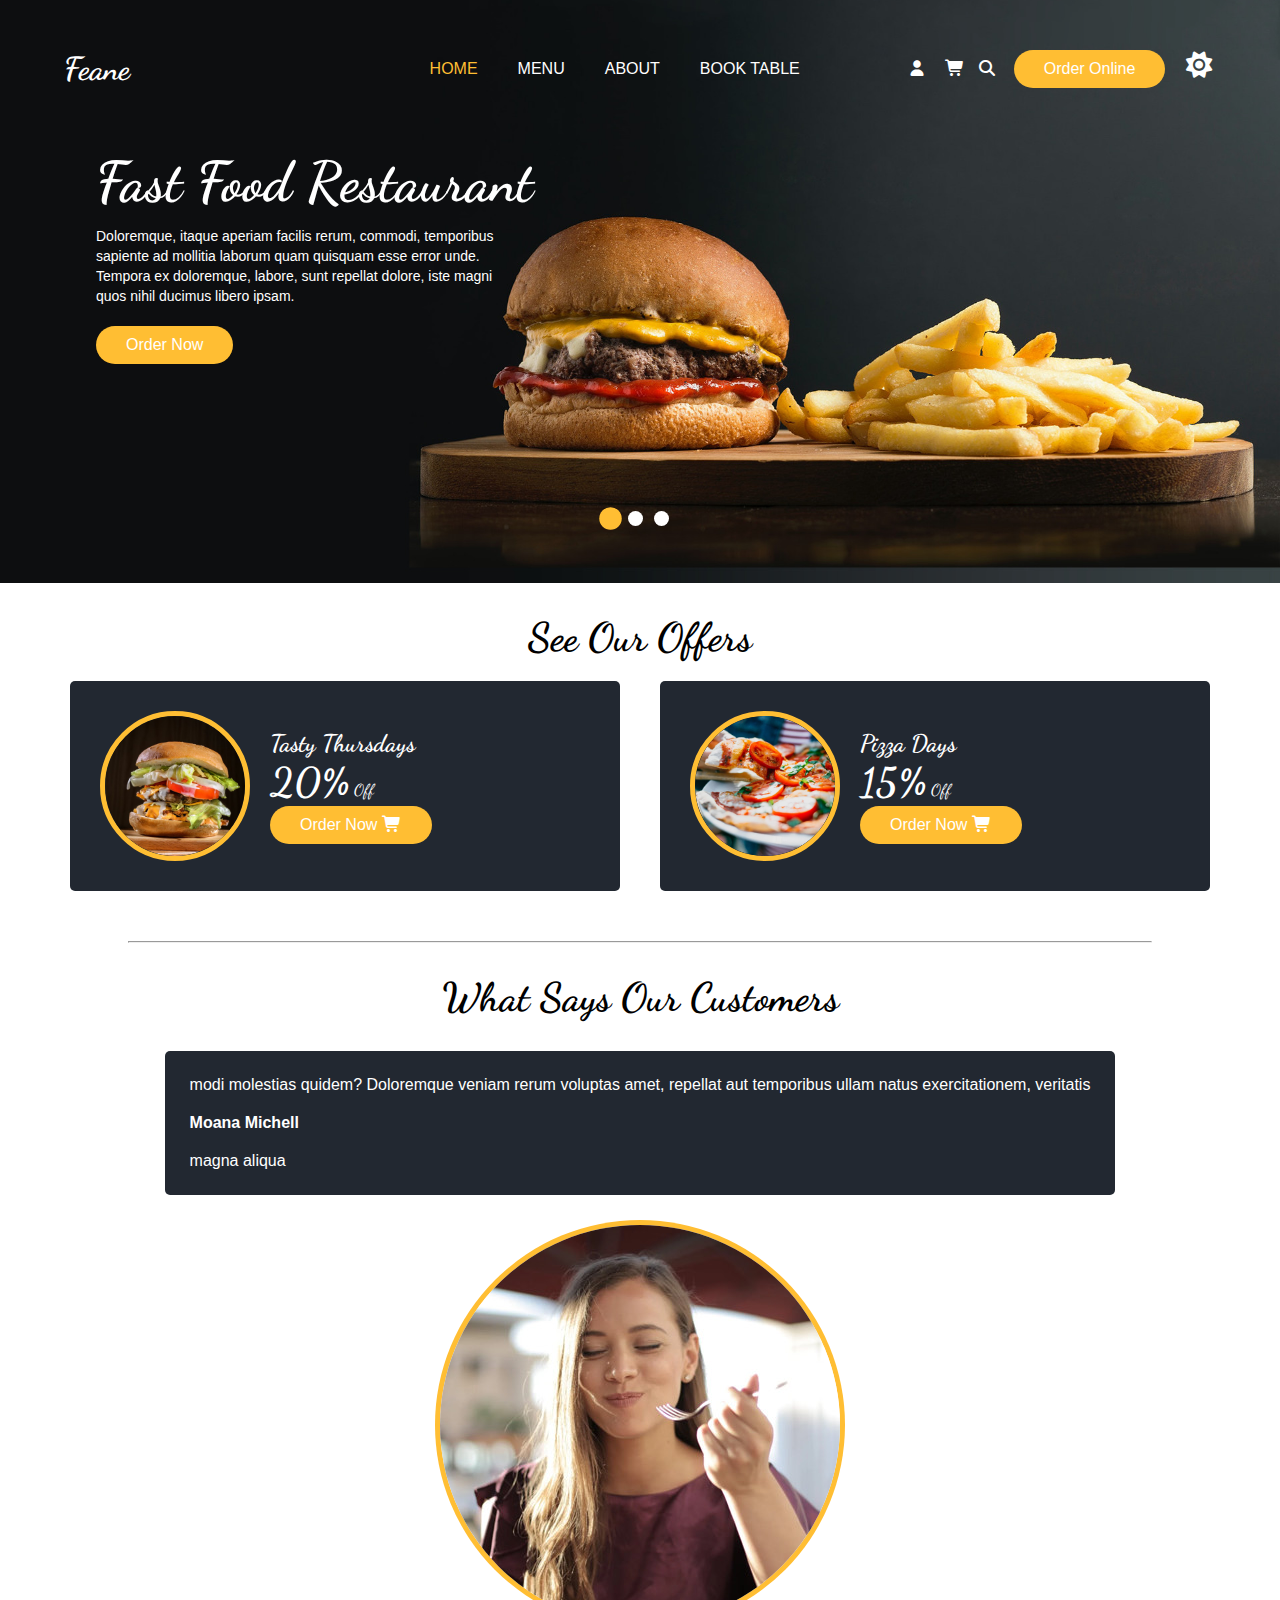
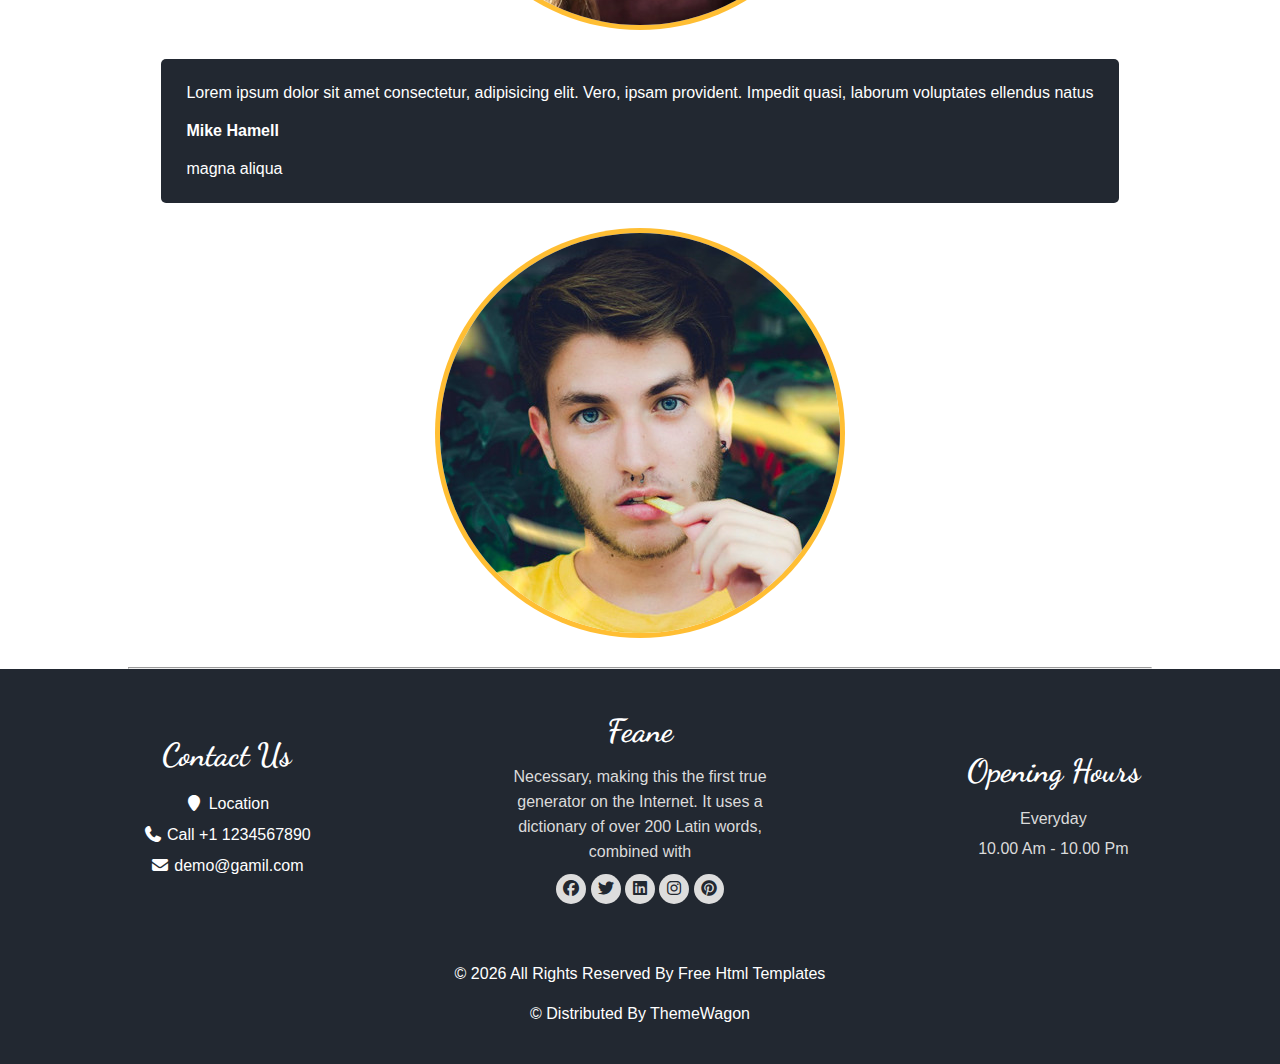
<file: index.html>
<!DOCTYPE html>
<html lang="en" >
  <head>
    <meta charset="UTF-8">
    <meta name="viewport" content="width=device-width, initial-scale=1.0">
    <!-- brand logo -->
    <link rel="shortcut icon"  href="images/favicon.png">

    <!-- index.css file -->
    <link rel="stylesheet" href="css/style.css">

    <!-- reponsive.css file -->
    <link rel="stylesheet" href="css/responsive.css">

    <!-- font awesome library -->
    <link rel="stylesheet" href="css/all.min.css">
    
    <!-- google fonts -->
    <link rel="preconnect" href="https://fonts.googleapis.com">
    <link rel="preconnect" href="https://fonts.gstatic.com" crossorigin>
    <link href="https://fonts.googleapis.com/css2?family=Dancing+Script:wght@400..700&display=swap" rel="stylesheet">
    
    <!-- title -->
    <title>Feane</title>
  </head>
  <body mood="light">
    <main>
      <!-- Start land page section -->
      <section class="section-land">
        <!-- Start header -->
          <header>
            <nav>
              <div class="brand">
                <h1 class="main-font-family">Feane</h1>
              </div>

              <div class="links">
                <ul>
                  <li><a href="index.html">Home</a></li>
                  <li><a href="menu.html">Menu</a></li>
                  <li><a href="about.html">About</a></li>
                  <li><a href="book.html">Book Table</a></li>
                </ul>

                <div class="search">
                  <div class="user-active">
                    <a href="#user"><i class="fa fa-user"></i></a>
                    <a href="#cart"><i class="fa fa-cart-shopping"></i></a>
                    <a href="#cart"><i class="fa fa-search"></i></a>
                  </div>
                  <div class="order-on">
                    <button class="main-button-stylings">Order Online </button>
                  </div>
                  <div class="mood">
                    <i class="fa fa-sun"></i>
                  </div>
                </div>
              </div>
            
            <!-- start menue for responsive design  -->
              <div class="menu">
                <span></span>
                <span></span>
                <span></span>
              </div>
            <!-- End menue for responsive design  -->
            </nav>

            <div class="drop-down-menu" id="drop-down-menu">
              <div class="links">
                <ul>
                  <li><a href="index.html">Home</a></li>
                  <li><a href="menu.html">Menu</a></li>
                  <li><a href="about.html">About</a></li>
                  <li><a href="book.html">Book Table</a></li>
                </ul>

                <div class="search">
                  <div class="user-active">
                    <a href="#user"><i class="fa fa-user"></i></a>
                    <a href="#cart"><i class="fa fa-cart-shopping"></i></a>
                    <a href="#cart"><i class="fa fa-search"></i></a>
                  </div>
                  <div class="order-on ">
                    <button class="main-button-stylings">Order Online</button>
                  </div>
                  <div class="mood">
                    <i class="fa fa-sun"></i>
                  </div>
                </div>
              </div>
            </div>
          </header>
        <!-- End header -->
        <!-- Start Slider Show -->
          <section class="slider-show">
            <div class="one">
              <h2 class="main-font-family">Fast Food Restaurant</h2>
              <p>Doloremque, itaque aperiam facilis rerum, commodi, temporibus sapiente ad mollitia laborum quam quisquam esse error unde. Tempora ex doloremque, labore, sunt repellat dolore, iste magni quos nihil ducimus libero ipsam. </p>
              <button class="order-now main-button-stylings">Order Now</button>
            </div>
            <div class="two">
              <h2 class="main-font-family">Fast Food Restaurant</h2>
              <p>Doloremque, itaque aperiam facilis rerum, commodi, temporibus sapiente ad mollitia laborum quam quisquam esse error unde. Tempora ex doloremque, labore, sunt repellat dolore, iste magni quos nihil ducimus libero ipsam. </p>
              <button class="order-now main-button-stylings">Order Now</button>
            </div>
            <div class="three">
              <h2 class="main-font-family">Fast Food Restaurant</h2>
              <p>Doloremque, itaque aperiam facilis rerum, commodi, temporibus sapiente ad mollitia laborum quam quisquam esse error unde. Tempora ex doloremque, labore, sunt repellat dolore, iste magni quos nihil ducimus libero ipsam. </p>
              <button class="order-now main-button-stylings">Order Now</button>
            </div>
          </section>
        <!-- End Slider Show -->
        
        <!-- start slider-controls  -->
          <div class="slider-controls">
            <span class="active"></span>
            <span></span>
            <span></span>
          </div>
          <!-- start slider-controls  -->
      </section>
      <!-- End land page section -->

      <!-- Start offer section -->
        <section class="offer-section main-spacing">
          <h2 class="main-heading-stylings main-font-family">See Our Offers</h2>
          <div class="offers">
            <div class="card cart-1">
              <div class="image">
                <img src="images/o1.jpg" alt="burger">
              </div>
              <div class="text">
                <h3>Tasty Thursdays </h3>
                <p><span>20%</span> Off</p>
                <button class="main-button-stylings">Order Now <i class="fa fa-cart-shopping"></i></button>
              </div>
            </div>
            <div class="card cart-2">
              <div class="image">
                <img src="images/o2.jpg" alt="Pizza">
              </div>
              <div class="text">
                <h3>Pizza Days  </h3>
                <p><span>15%</span> Off</p>
                <button class="main-button-stylings">Order Now <i class="fa fa-cart-shopping"></i></button>
              </div>
            </div>
          </div>
        </section>
      <!-- End offer section -->
        <hr>
      <!-- Start Customers Views -->
        <section class="customer-views main-spacing">
          <h2 class="main-heading-stylings main-font-family">What Says Our Customers </h2>
          <div class="cards">
            <div class="card-1">
              <p> modi molestias quidem? Doloremque veniam rerum voluptas amet, repellat aut temporibus ullam natus exercitationem, veritatis <br> <span>Moana Michell</span> <br> magna aliqua </p>
              <div class="image">
                <img src="images/client1.jpg" alt="client">
              </div>
            </div>
            <div class="card-1">
              <p>Lorem ipsum dolor sit amet consectetur, adipisicing elit. Vero, ipsam provident. Impedit quasi, laborum voluptates ellendus natus <br> <span>Mike Hamell</span> <br> magna aliqua</p>
              <div class="image">
                <img src="images/client2.jpg" alt="client">
              </div>
            </div>
          </div>
        </section>
      <!-- End Customers Views -->
        <hr>
      <!-- Start Footer -->
        <footer class="footer main-spacing">
          <div class="container">
            <div class="items">
              <div class="item item1">
                <h4 class="main-font-family">Contact Us</h4>
                <p class="location"><i class="fa fa-map-marker"></i> Location</p>
                <p class="call"><i class="fa fa-phone"></i> Call +1 1234567890</p>
                <p class="email"><i class="fa fa-envelope"></i> demo@gamil.com</p>
              </div>
              <div class="item item2">
                <h4 class="main-font-family">Feane</h4>
                <p>Necessary, making this the first true generator on the Internet. It uses a dictionary of over 200 Latin words, combined with </p>
                <div class="contacts">
                  <a href="#facebook"><i class="fa-brands fa-facebook"></i></a>
                  <a href="#twitter"><i class="fa-brands fa-twitter"></i></a>
                  <a href="#linkedin"><i class="fa-brands fa-linkedin"></i></a>
                  <a href="#instagrm"><i class="fa-brands fa-instagram"></i></a>
                  <a href="#pinterest"><i class="fa-brands fa-pinterest"></i></a>
                </div>
              </div>
              <div class="item item3">
                <h4 class="main-font-family">Opening Hours</h4>
                <p>Everyday</p>
                <p class="time">10.00 Am - 10.00 Pm</p>
              </div>
            </div>
            <div class="copyRight-section">
              <p>
                &copy; <span class="time">2026 </span>All Rights Reserved By Free Html Templates <br>
                &copy; Distributed By ThemeWagon
              </p>
            </div>
          </div>
        </footer>
      <!-- End Footer -->
    </main>
    <script src="js/app.js"></script>
  </body>
</html>
</file>
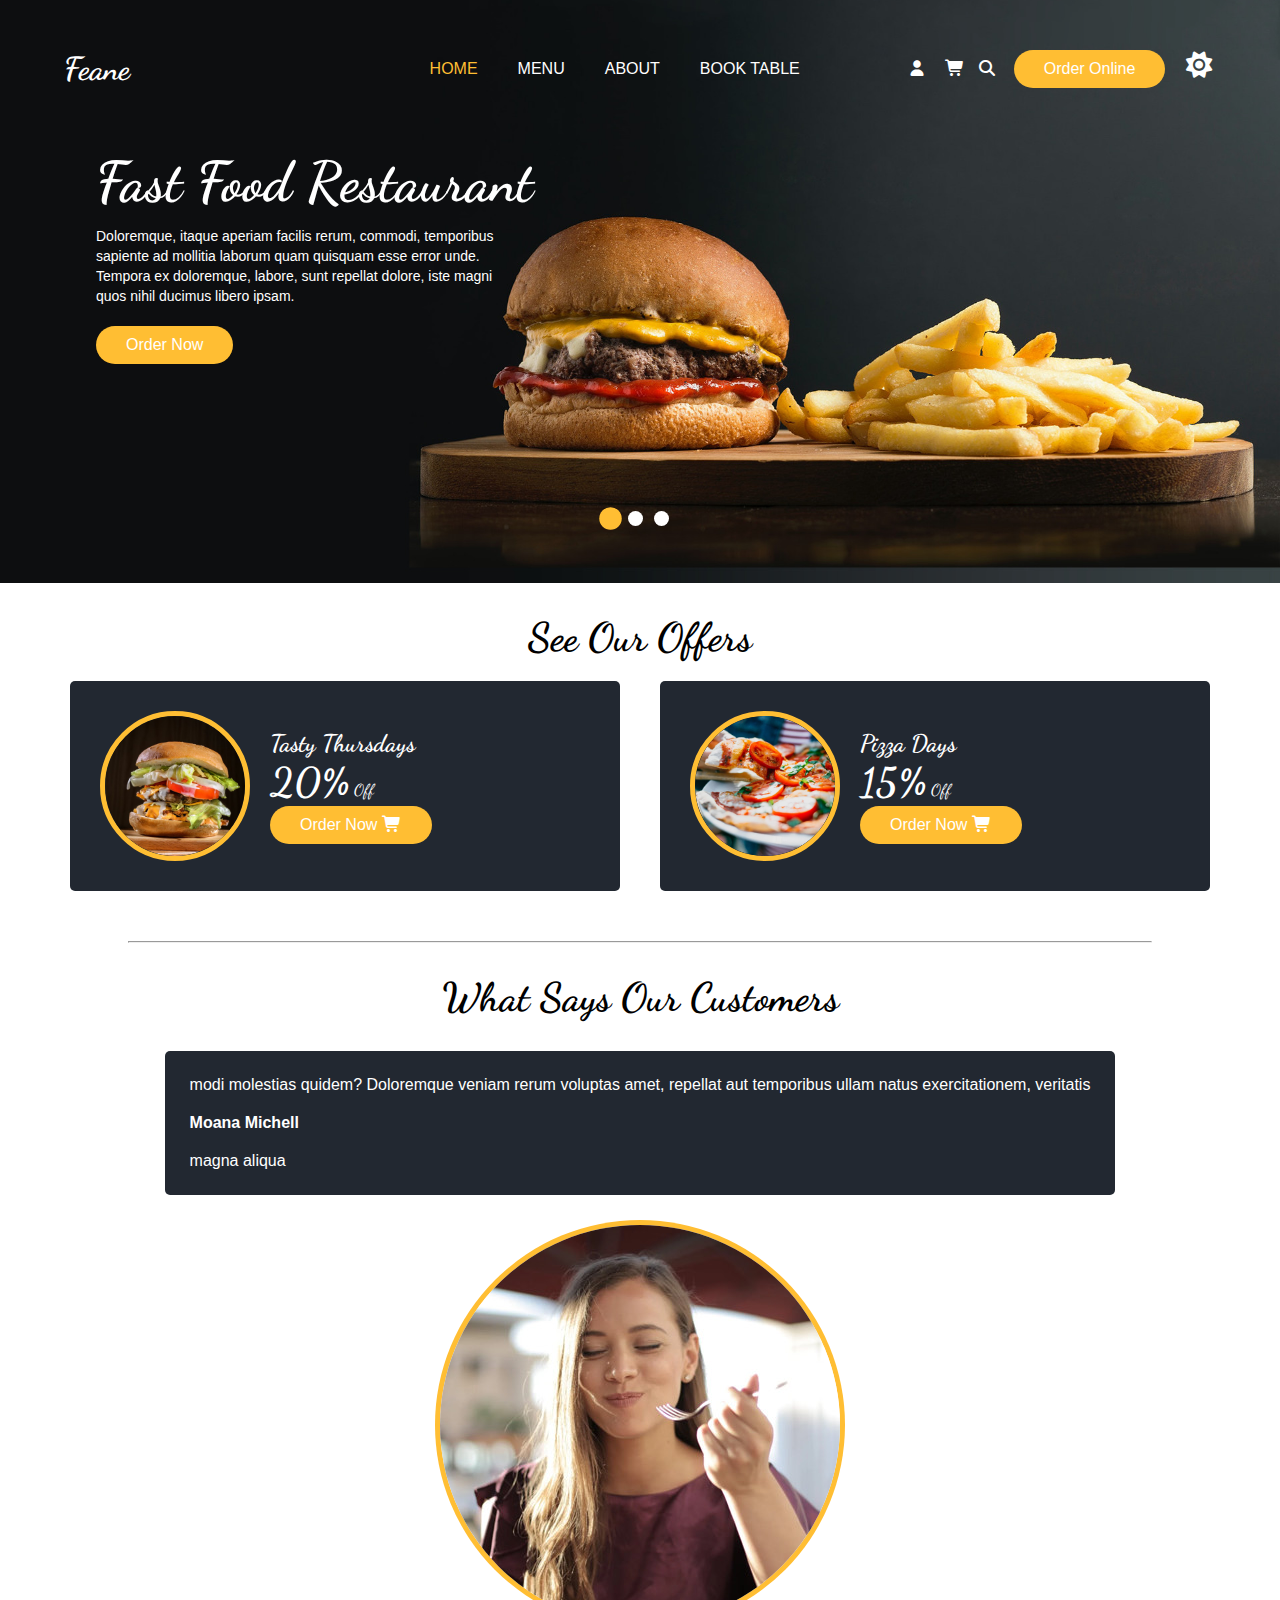
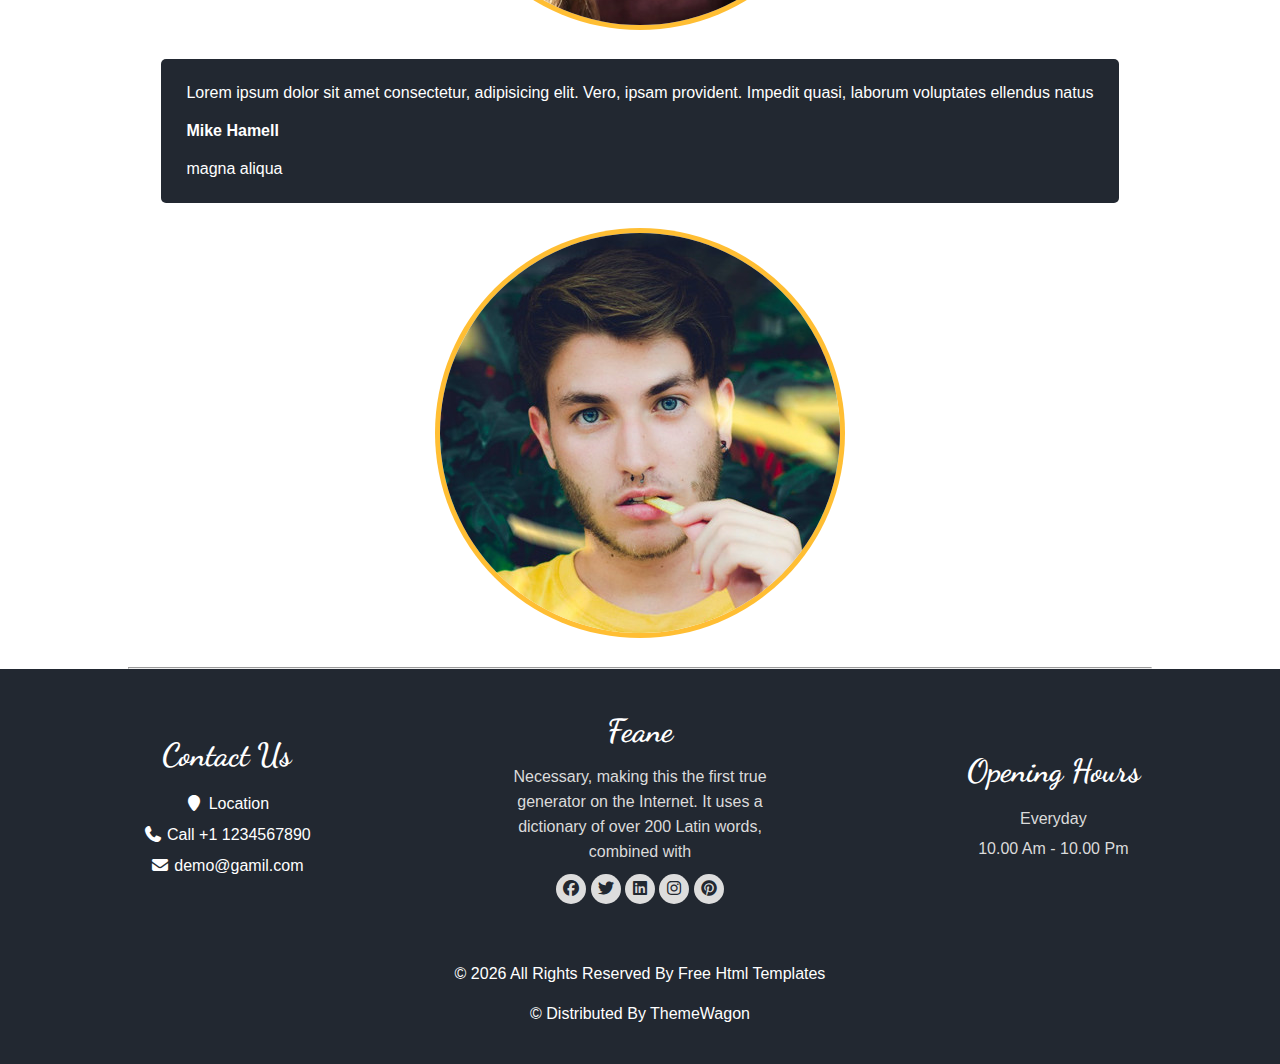
<file: pages/index.html>
<!DOCTYPE html>
<html lang="en" >
  <head>
    <meta charset="UTF-8">
    <meta name="viewport" content="width=device-width, initial-scale=1.0">
    <!-- brand logo -->
    <link rel="shortcut icon"  href="../images/favicon.png">

    <!-- index.css file -->
    <link rel="stylesheet" href="../css/style.css">

    <!-- reponsive.css file -->
    <link rel="stylesheet" href="../css/responsive.css">

    <!-- font awesome library -->
    <link rel="stylesheet" href="../css/all.min.css">
    
    <!-- google fonts -->
    <link rel="preconnect" href="https://fonts.googleapis.com">
    <link rel="preconnect" href="https://fonts.gstatic.com" crossorigin>
    <link href="https://fonts.googleapis.com/css2?family=Dancing+Script:wght@400..700&display=swap" rel="stylesheet">
    
    <!-- title -->
    <title>Feane</title>
  </head>
  <body mood="light">
    <main>
      <!-- Start land page section -->
      <section class="section-land">
        <!-- Start header -->
          <header>
            <nav>
              <div class="brand">
                <h1 class="main-font-family">Feane</h1>
              </div>

              <div class="links">
                <ul>
                  <li><a href="index.html">Home</a></li>
                  <li><a href="menu.html">Menu</a></li>
                  <li><a href="about.html">About</a></li>
                  <li><a href="book.html">Book Table</a></li>
                </ul>

                <div class="search">
                  <div class="user-active">
                    <a href="#user"><i class="fa fa-user"></i></a>
                    <a href="#cart"><i class="fa fa-cart-shopping"></i></a>
                    <a href="#cart"><i class="fa fa-search"></i></a>
                  </div>
                  <div class="order-on">
                    <button class="main-button-stylings">Order Online </button>
                  </div>
                  <div class="mood">
                    <i class="fa fa-sun"></i>
                  </div>
                </div>
              </div>
            
            <!-- start menue for responsive design  -->
              <div class="menu">
                <span></span>
                <span></span>
                <span></span>
              </div>
            <!-- End menue for responsive design  -->
            </nav>

            <div class="drop-down-menu" id="drop-down-menu">
              <div class="links">
                <ul>
                  <li><a href="index.html">Home</a></li>
                  <li><a href="menu.html">Menu</a></li>
                  <li><a href="about.html">About</a></li>
                  <li><a href="book.html">Book Table</a></li>
                </ul>

                <div class="search">
                  <div class="user-active">
                    <a href="#user"><i class="fa fa-user"></i></a>
                    <a href="#cart"><i class="fa fa-cart-shopping"></i></a>
                    <a href="#cart"><i class="fa fa-search"></i></a>
                  </div>
                  <div class="order-on ">
                    <button class="main-button-stylings">Order Online</button>
                  </div>
                  <div class="mood">
                    <i class="fa fa-sun"></i>
                  </div>
                </div>
              </div>
            </div>
          </header>
        <!-- End header -->
        <!-- Start Slider Show -->
          <section class="slider-show">
            <div class="one">
              <h2 class="main-font-family">Fast Food Restaurant</h2>
              <p>Doloremque, itaque aperiam facilis rerum, commodi, temporibus sapiente ad mollitia laborum quam quisquam esse error unde. Tempora ex doloremque, labore, sunt repellat dolore, iste magni quos nihil ducimus libero ipsam. </p>
              <button class="order-now main-button-stylings">Order Now</button>
            </div>
            <div class="two">
              <h2 class="main-font-family">Fast Food Restaurant</h2>
              <p>Doloremque, itaque aperiam facilis rerum, commodi, temporibus sapiente ad mollitia laborum quam quisquam esse error unde. Tempora ex doloremque, labore, sunt repellat dolore, iste magni quos nihil ducimus libero ipsam. </p>
              <button class="order-now main-button-stylings">Order Now</button>
            </div>
            <div class="three">
              <h2 class="main-font-family">Fast Food Restaurant</h2>
              <p>Doloremque, itaque aperiam facilis rerum, commodi, temporibus sapiente ad mollitia laborum quam quisquam esse error unde. Tempora ex doloremque, labore, sunt repellat dolore, iste magni quos nihil ducimus libero ipsam. </p>
              <button class="order-now main-button-stylings">Order Now</button>
            </div>
          </section>
        <!-- End Slider Show -->
        
        <!-- start slider-controls  -->
          <div class="slider-controls">
            <span class="active"></span>
            <span></span>
            <span></span>
          </div>
          <!-- start slider-controls  -->
      </section>
      <!-- End land page section -->

      <!-- Start offer section -->
        <section class="offer-section main-spacing">
          <h2 class="main-heading-stylings main-font-family">See Our Offers</h2>
          <div class="offers">
            <div class="card cart-1">
              <div class="image">
                <img src="../images/o1.jpg" alt="burger">
              </div>
              <div class="text">
                <h3>Tasty Thursdays </h3>
                <p><span>20%</span> Off</p>
                <button class="main-button-stylings">Order Now <i class="fa fa-cart-shopping"></i></button>
              </div>
            </div>
            <div class="card cart-2">
              <div class="image">
                <img src="../images/o2.jpg" alt="Pizza">
              </div>
              <div class="text">
                <h3>Pizza Days  </h3>
                <p><span>15%</span> Off</p>
                <button class="main-button-stylings">Order Now <i class="fa fa-cart-shopping"></i></button>
              </div>
            </div>
          </div>
        </section>
      <!-- End offer section -->
        <hr>
      <!-- Start Customers Views -->
        <section class="customer-views main-spacing">
          <h2 class="main-heading-stylings main-font-family">What Says Our Customers </h2>
          <div class="cards">
            <div class="card-1">
              <p> modi molestias quidem? Doloremque veniam rerum voluptas amet, repellat aut temporibus ullam natus exercitationem, veritatis <br> <span>Moana Michell</span> <br> magna aliqua </p>
              <div class="image">
                <img src="../images/client1.jpg" alt="client">
              </div>
            </div>
            <div class="card-1">
              <p>Lorem ipsum dolor sit amet consectetur, adipisicing elit. Vero, ipsam provident. Impedit quasi, laborum voluptates ellendus natus <br> <span>Mike Hamell</span> <br> magna aliqua</p>
              <div class="image">
                <img src="../images/client2.jpg" alt="client">
              </div>
            </div>
          </div>
        </section>
      <!-- End Customers Views -->
        <hr>
      <!-- Start Footer -->
        <footer class="footer main-spacing">
          <div class="container">
            <div class="items">
              <div class="item item1">
                <h4 class="main-font-family">Contact Us</h4>
                <p class="location"><i class="fa fa-map-marker"></i> Location</p>
                <p class="call"><i class="fa fa-phone"></i> Call +1 1234567890</p>
                <p class="email"><i class="fa fa-envelope"></i> demo@gamil.com</p>
              </div>
              <div class="item item2">
                <h4 class="main-font-family">Feane</h4>
                <p>Necessary, making this the first true generator on the Internet. It uses a dictionary of over 200 Latin words, combined with </p>
                <div class="contacts">
                  <a href="#facebook"><i class="fa-brands fa-facebook"></i></a>
                  <a href="#twitter"><i class="fa-brands fa-twitter"></i></a>
                  <a href="#linkedin"><i class="fa-brands fa-linkedin"></i></a>
                  <a href="#instagrm"><i class="fa-brands fa-instagram"></i></a>
                  <a href="#pinterest"><i class="fa-brands fa-pinterest"></i></a>
                </div>
              </div>
              <div class="item item3">
                <h4 class="main-font-family">Opening Hours</h4>
                <p>Everyday</p>
                <p class="time">10.00 Am - 10.00 Pm</p>
              </div>
            </div>
            <div class="copyRight-section">
              <p>
                &copy; <span class="time">2026 </span>All Rights Reserved By Free Html Templates <br>
                &copy; Distributed By ThemeWagon
              </p>
            </div>
          </div>
        </footer>
      <!-- End Footer -->
    </main>
    <script src="../js/app.js"></script>
  </body>
</html>
</file>
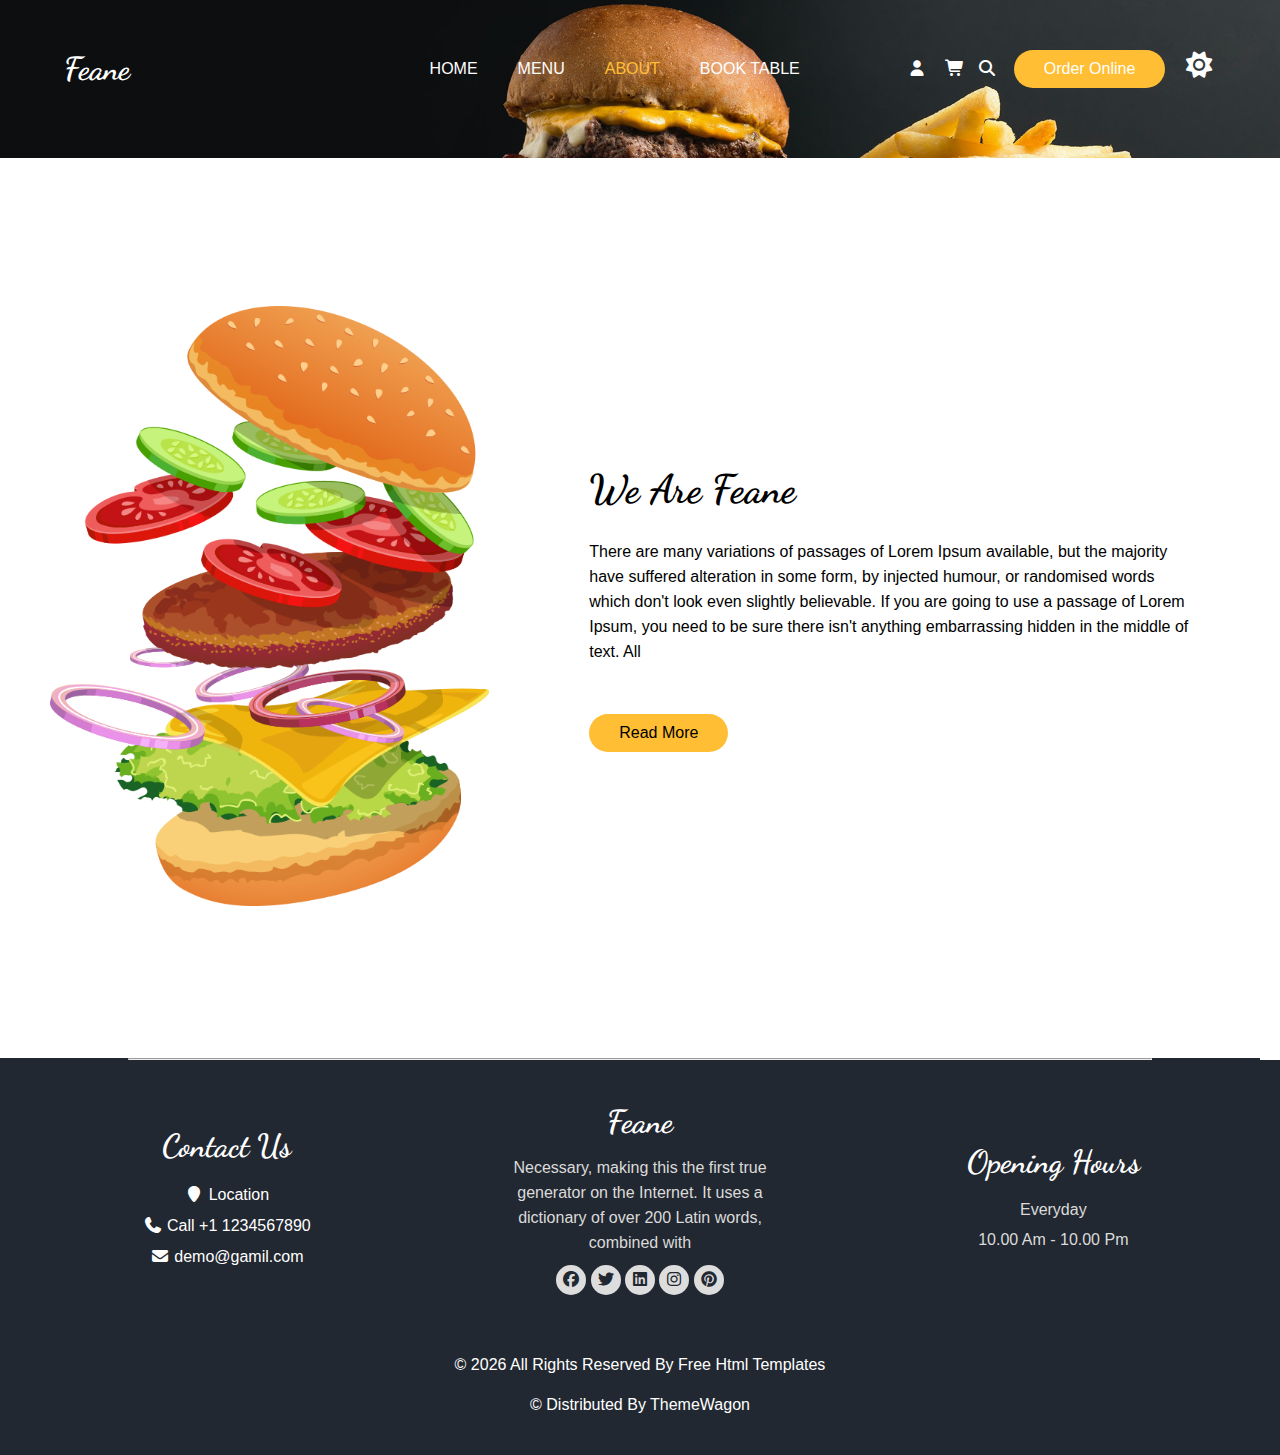
<file: about.html>
<!DOCTYPE html>
<html lang="en" >
  <head>
    <meta charset="UTF-8">
    <meta name="viewport" content="width=device-width, initial-scale=1.0">
    <!-- brand logo -->
    <link rel="shortcut icon"  href="images/favicon.png">

    <!-- index.css file -->
    <link rel="stylesheet" href="css/style.css">

    <!-- reponsive.css file -->
    <link rel="stylesheet" href="css/responsive.css">

    <!-- font awesome library -->
    <link rel="stylesheet" href="css/all.min.css">
    
    <!-- google fonts -->
    <link rel="preconnect" href="https://fonts.googleapis.com">
    <link rel="preconnect" href="https://fonts.gstatic.com" crossorigin>
    <link href="https://fonts.googleapis.com/css2?family=Dancing+Script:wght@400..700&display=swap" rel="stylesheet">
    
    <!-- title -->
    <title>Feane</title>
  </head>
  <body mood="light">
    <main>
      <!-- Start land page section -->
      <section class="section-land">
        <!-- Start header -->
          <header>
            <nav>
              <div class="brand">
                <h1 class="main-font-family">Feane</h1>
              </div>

              <div class="links">
                <ul>
                  <li><a href="index.html">Home</a></li>
                  <li><a href="menu.html">Menu</a></li>
                  <li><a href="about.html">About</a></li>
                  <li><a href="book.html">Book Table</a></li>
                </ul>

                <div class="search">
                  <div class="user-active">
                    <a href="#user"><i class="fa fa-user"></i></a>
                    <a href="#cart"><i class="fa fa-cart-shopping"></i></a>
                    <a href="#cart"><i class="fa fa-search"></i></a>
                  </div>
                  <div class="order-on">
                    <button class="main-button-stylings">Order Online </button>
                  </div>
                  <div class="mood">
                    <i class="fa fa-sun"></i>
                  </div>
                </div>
              </div>
            
            <!-- start menue for responsive design  -->
              <div class="menu">
                <span></span>
                <span></span>
                <span></span>
              </div>
            <!-- End menue for responsive design  -->
            </nav>

            <div class="drop-down-menu" id="drop-down-menu">
              <div class="links">
                <ul>
                  <li><a href="index.html">Home</a></li>
                  <li><a href="menu.html">Menu</a></li>
                  <li><a href="about.html">About</a></li>
                  <li><a href="book.html">Book Table</a></li>
                </ul>

                <div class="search">
                  <div class="user-active">
                    <a href="#user"><i class="fa fa-user"></i></a>
                    <a href="#cart"><i class="fa fa-cart-shopping"></i></a>
                    <a href="#cart"><i class="fa fa-search"></i></a>
                  </div>
                  <div class="order-on ">
                    <button class="main-button-stylings">Order Online</button>
                  </div>
                  <div class="mood">
                    <i class="fa fa-sun"></i>
                  </div>
                </div>
              </div>
            </div>
          </header>
        <!-- End header -->
      </section>
      <!-- End land page section -->
      
      <!-- Start about section -->
        <section class="about">
          <div class="image">
            <img src="images/about-img.png" alt="">
          </div>
          <div class="context">
            <h3 class="main-font-family ">We Are Feane </h3>
            <p>There are many variations of passages of Lorem Ipsum available, but the majority have suffered alteration in some form, by injected humour, or randomised words which don't look even slightly believable. If you are going to use a passage of Lorem Ipsum, you need to be sure there isn't anything embarrassing hidden in the middle of text. All </p>
            <button class="main-button-stylings">Read More</button>
          </div>
        </section>
      <!-- End about section -->

        <hr>
      <!-- Start Footer -->
        <footer class="footer main-spacing">
          <div class="container">
            <div class="items">
              <div class="item item1">
                <h4 class="main-font-family">Contact Us</h4>
                <p class="location"><i class="fa fa-map-marker"></i> Location</p>
                <p class="call"><i class="fa fa-phone"></i> Call +1 1234567890</p>
                <p class="email"><i class="fa fa-envelope"></i> demo@gamil.com</p>
              </div>
              <div class="item item2">
                <h4 class="main-font-family">Feane</h4>
                <p>Necessary, making this the first true generator on the Internet. It uses a dictionary of over 200 Latin words, combined with </p>
                <div class="contacts">
                  <a href="#facebook"><i class="fa-brands fa-facebook"></i></a>
                  <a href="#twitter"><i class="fa-brands fa-twitter"></i></a>
                  <a href="#linkedin"><i class="fa-brands fa-linkedin"></i></a>
                  <a href="#instagrm"><i class="fa-brands fa-instagram"></i></a>
                  <a href="#pinterest"><i class="fa-brands fa-pinterest"></i></a>
                </div>
              </div>
              <div class="item item3">
                <h4 class="main-font-family">Opening Hours</h4>
                <p>Everyday</p>
                <p class="time">10.00 Am - 10.00 Pm</p>
              </div>
            </div>
            <div class="copyRight-section">
              <p>
                &copy; <span class="time">2026 </span>All Rights Reserved By Free Html Templates <br>
                &copy; Distributed By ThemeWagon
              </p>
            </div>
          </div>
        </footer>
      <!-- End Footer -->
    </main>
    <script src="js/app.js"></script>
  </body>
</html>
</file>
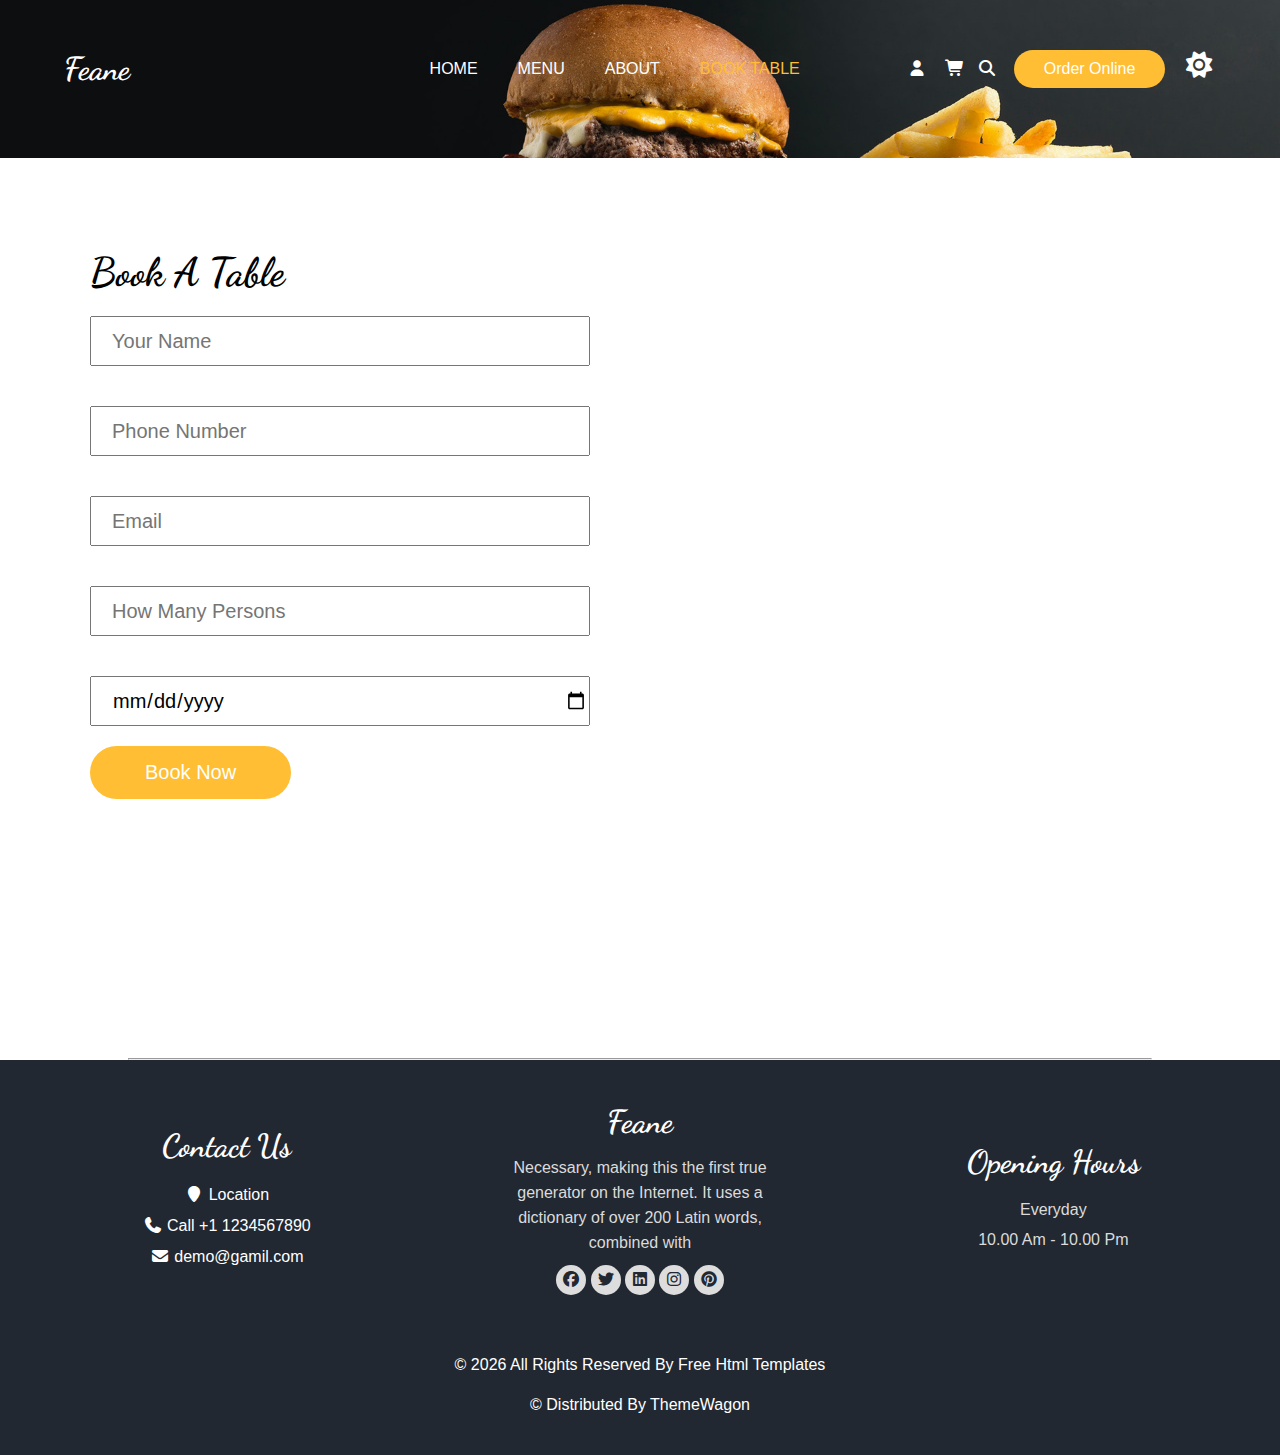
<file: book.html>
<!DOCTYPE html>
<html lang="en" >
  <head>
    <meta charset="UTF-8">
    <meta name="viewport" content="width=device-width, initial-scale=1.0">
    <!-- brand logo -->
    <link rel="shortcut icon"  href="images/favicon.png">

    <!-- index.css file -->
    <link rel="stylesheet" href="css/style.css">

    <!-- reponsive.css file -->
    <link rel="stylesheet" href="css/responsive.css">

    <!-- font awesome library -->
    <link rel="stylesheet" href="css/all.min.css">
    
    <!-- google fonts -->
    <link rel="preconnect" href="https://fonts.googleapis.com">
    <link rel="preconnect" href="https://fonts.gstatic.com" crossorigin>
    <link href="https://fonts.googleapis.com/css2?family=Dancing+Script:wght@400..700&display=swap" rel="stylesheet">
    
    <!-- title -->
    <title>Feane</title>
  </head>
  <body mood="light">
    <main>
      <!-- Start land page section -->
      <section class="section-land">
        <!-- Start header -->
          <header>
            <nav>
              <div class="brand">
                <h1 class="main-font-family">Feane</h1>
              </div>

              <div class="links">
                <ul>
                  <li><a href="index.html">Home</a></li>
                  <li><a href="menu.html">Menu</a></li>
                  <li><a href="about.html">About</a></li>
                  <li><a href="book.html">Book Table</a></li>
                </ul>

                <div class="search">
                  <div class="user-active">
                    <a href="#user"><i class="fa fa-user"></i></a>
                    <a href="#cart"><i class="fa fa-cart-shopping"></i></a>
                    <a href="#cart"><i class="fa fa-search"></i></a>
                  </div>
                  <div class="order-on">
                    <button class="main-button-stylings">Order Online </button>
                  </div>
                  <div class="mood">
                    <i class="fa fa-sun"></i>
                  </div>
                </div>
              </div>  
            
            <!-- start menu for responsive design  -->
              <div class="menu">
                <span></span>
                <span></span>
                <span></span>
              </div>
            <!-- End menu for responsive design  -->
            </nav>

            <div class="drop-down-menu" id="drop-down-menu">
              <div class="links">
                <ul>
                  <li><a href="index.html">Home</a></li>
                  <li><a href="menu.html">Menu</a></li>
                  <li><a href="about.html">About</a></li>
                  <li><a href="book.html">Book Table</a></li>
                </ul>

                <div class="search">
                  <div class="user-active">
                    <a href="#user"><i class="fa fa-user"></i></a>
                    <a href="#cart"><i class="fa fa-cart-shopping"></i></a>
                    <a href="#cart"><i class="fa fa-search"></i></a>
                  </div>
                  <div class="order-on ">
                    <button class="main-button-stylings">Order Online</button>
                  </div>
                  <div class="mood">
                    <i class="fa fa-sun"></i>
                  </div>
                </div>
              </div>
            </div>
          </header>
        <!-- End header -->
      </section>
      <!-- End land page section -->

      
    <!-- Start Book Table Section -->
      <section class="book-table">
        <h2 class="main-font-family main-heading-stylings">Book A Table </h2>
        <form action="">
          <input type="text" placeholder="Your Name">
          <input type="tel" placeholder="Phone Number">
          <input type="email" placeholder="Email">
          <input type="number" placeholder="How Many Persons">
          <input type="date">
          <button class="main-button-stylings">Book Now</button>
        </form>
      </section>
    <!-- End Book Table Section -->
        <hr>
      <!-- Start Footer -->
        <footer class="footer main-spacing">
          <div class="container">
            <div class="items">
              <div class="item item1">
                <h4 class="main-font-family">Contact Us</h4>
                <p class="location"><i class="fa fa-map-marker"></i> Location</p>
                <p class="call"><i class="fa fa-phone"></i> Call +1 1234567890</p>
                <p class="email"><i class="fa fa-envelope"></i> demo@gamil.com</p>
              </div>
              <div class="item item2">
                <h4 class="main-font-family">Feane</h4>
                <p>Necessary, making this the first true generator on the Internet. It uses a dictionary of over 200 Latin words, combined with </p>
                <div class="contacts">
                  <a href="#facebook"><i class="fa-brands fa-facebook"></i></a>
                  <a href="#twitter"><i class="fa-brands fa-twitter"></i></a>
                  <a href="#linkedin"><i class="fa-brands fa-linkedin"></i></a>
                  <a href="#instagrm"><i class="fa-brands fa-instagram"></i></a>
                  <a href="#pinterest"><i class="fa-brands fa-pinterest"></i></a>
                </div>
              </div>
              <div class="item item3">
                <h4 class="main-font-family">Opening Hours</h4>
                <p>Everyday</p>
                <p class="time">10.00 Am - 10.00 Pm</p>
              </div>
            </div>
            <div class="copyRight-section">
              <p>
                &copy; <span class="time">2026 </span>All Rights Reserved By Free Html Templates <br>
                &copy; Distributed By ThemeWagon
              </p>
            </div>
          </div>
        </footer>
      <!-- End Footer -->
    </main>
    <script src="js/app.js"></script>
  </body>
</html>
</file>
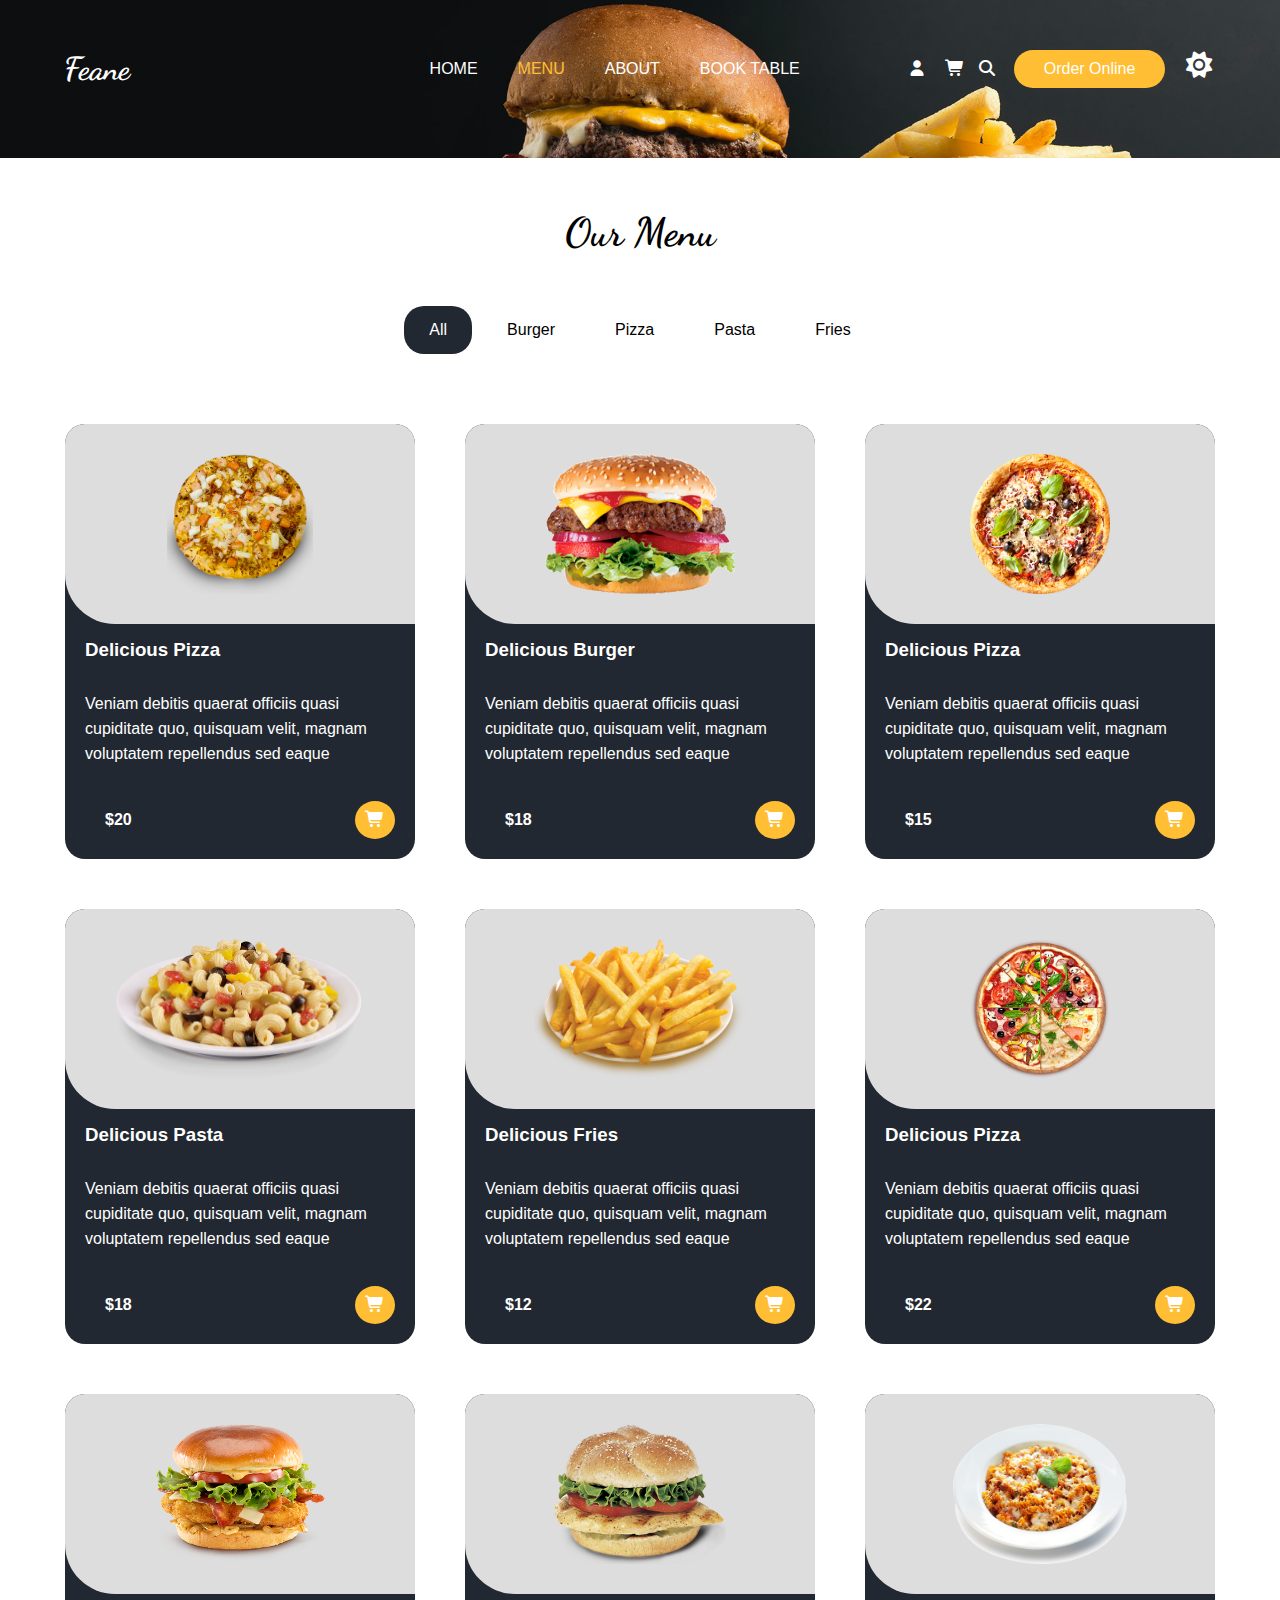
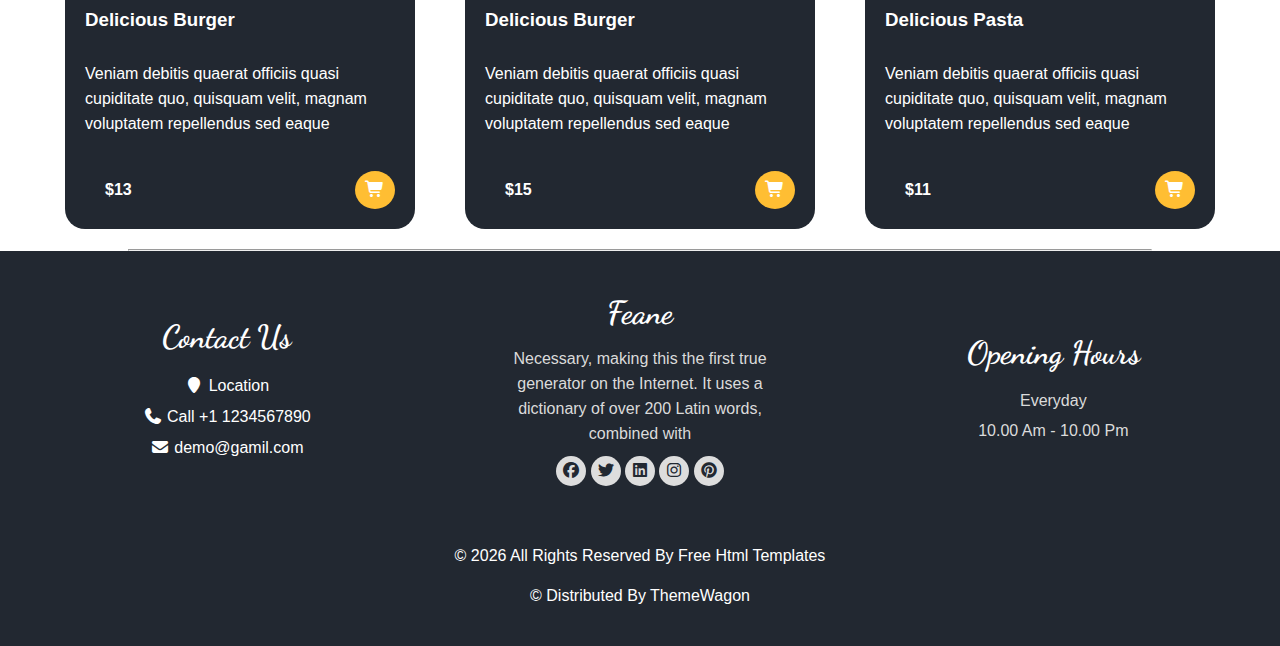
<file: menu.html>
<!DOCTYPE html>
<html lang="en" >
  <head>
    <meta charset="UTF-8">
    <meta name="viewport" content="width=device-width, initial-scale=1.0">
    <!-- brand logo -->
    <link rel="shortcut icon"  href="images/favicon.png">

    <!-- index.css file -->
    <link rel="stylesheet" href="css/style.css">

    <!-- reponsive.css file -->
    <link rel="stylesheet" href="css/responsive.css">

    <!-- font awesome library -->
    <link rel="stylesheet" href="css/all.min.css">
    
    <!-- google fonts -->
    <link rel="preconnect" href="https://fonts.googleapis.com">
    <link rel="preconnect" href="https://fonts.gstatic.com" crossorigin>
    <link href="https://fonts.googleapis.com/css2?family=Dancing+Script:wght@400..700&display=swap" rel="stylesheet">
    
    <!-- title -->
    <title>Feane</title>
  </head>
  <body mood="light">
    <main>
      <!-- Start land page section -->
      <section class="section-land">
        <!-- Start header -->
          <header>
            <nav>
              <div class="brand">
                <h1 class="main-font-family">Feane</h1>
              </div>

              <div class="links">
                <ul>
                  <li><a href="index.html">Home</a></li>
                  <li><a href="menu.html">Menu</a></li>
                  <li><a href="about.html">About</a></li>
                  <li><a href="book.html">Book Table</a></li>
                </ul>

                <div class="search">
                  <div class="user-active">
                    <a href="#user"><i class="fa fa-user"></i></a>
                    <a href="#cart"><i class="fa fa-cart-shopping"></i></a>
                    <a href="#cart"><i class="fa fa-search"></i></a>
                  </div>
                  <div class="order-on">
                    <button class="main-button-stylings">Order Online </button>
                  </div>
                  <div class="mood">
                    <i class="fa fa-sun"></i>
                  </div>
                </div>
              </div>  
            
            <!-- start menu for responsive design  -->
              <div class="menu">
                <span></span>
                <span></span>
                <span></span>
              </div>
            <!-- End menu for responsive design  -->
            </nav>

            <div class="drop-down-menu" id="drop-down-menu">
              <div class="links">
                <ul>
                  <li><a href="index.html">Home</a></li>
                  <li><a href="menu.html">Menu</a></li>
                  <li><a href="about.html">About</a></li>
                  <li><a href="book.html">Book Table</a></li>
                </ul>

                <div class="search">
                  <div class="user-active">
                    <a href="#user"><i class="fa fa-user"></i></a>
                    <a href="#cart"><i class="fa fa-cart-shopping"></i></a>
                    <a href="#cart"><i class="fa fa-search"></i></a>
                  </div>
                  <div class="order-on ">
                    <button class="main-button-stylings">Order Online</button>
                  </div>
                  <div class="mood">
                    <i class="fa fa-sun"></i>
                  </div>
                </div>
              </div>
            </div>
          </header>
        <!-- End header -->
      </section>
      <!-- End land page section -->

      <!-- Start Menu Section -->
        <section class="menu-sec">
          <h2 class="main-heading-stylings main-font-family ">Our Menu </h2>
          <div class="menu-links">
            <ul>
              <li class="active">All</li>
              <li>Burger</li>
              <li>Pizza</li>
              <li>Pasta</li>
              <li>Fries</li>
            </ul>
          </div>

          <!-- table -->
          <div class="menu-table">
            <div class="item" data-food="pizza">
              <div class="image">
                <img src="images/f1.png" alt="">
              </div>
              <h3>Delicious Pizza </h3>
              <p>Veniam debitis quaerat officiis quasi cupiditate quo, quisquam velit, magnam voluptatem repellendus sed eaque </p>
              <div class="foot">
                <span>$20 </span>
                <a href="#shope"><i class="fa fa-cart-shopping"></i></a>
              </div>
            </div>
            <div class="item" data-food="Burger">
              <div class="image">
                <img src="images/f2.png" alt="">
              </div>
              <h3>Delicious Burger </h3>
              <p>Veniam debitis quaerat officiis quasi cupiditate quo, quisquam velit, magnam voluptatem repellendus sed eaque </p>
              <div class="foot">
                <span>$18 </span>
                <a href="#shope"><i class="fa fa-cart-shopping"></i></a>
              </div>
            </div>
            <div class="item" data-food="Pizza">
              <div class="image">
                <img src="images/f3.png" alt="">
              </div>
              <h3>Delicious Pizza </h3>
              <p>Veniam debitis quaerat officiis quasi cupiditate quo, quisquam velit, magnam voluptatem repellendus sed eaque </p>
              <div class="foot">
                <span>$15 </span>
                <a href="#shope"><i class="fa fa-cart-shopping"></i></a>
              </div>
            </div>
            <div class="item" data-food="Pasta">
              <div class="image">
                <img src="images/f4.png" alt="">
              </div>
              <h3>Delicious Pasta </h3>
              <p>Veniam debitis quaerat officiis quasi cupiditate quo, quisquam velit, magnam voluptatem repellendus sed eaque </p>
              <div class="foot">
                <span>$18 </span>
                <a href="#shope"><i class="fa fa-cart-shopping"></i></a>
              </div>
            </div>
            <div class="item" data-food="Fries">
              <div class="image">
                <img src="images/f5.png" alt="">
              </div>
              <h3>Delicious Fries </h3>
              <p>Veniam debitis quaerat officiis quasi cupiditate quo, quisquam velit, magnam voluptatem repellendus sed eaque </p>
              <div class="foot">
                <span>$12 </span>
                <a href="#shope"><i class="fa fa-cart-shopping"></i></a>
              </div>
            </div>
            <div class="item" data-food="Pizza">
              <div class="image">
                <img src="images/f6.png" alt="">
              </div>
              <h3>Delicious Pizza </h3>
              <p>Veniam debitis quaerat officiis quasi cupiditate quo, quisquam velit, magnam voluptatem repellendus sed eaque </p>
              <div class="foot">
                <span>$22 </span>
                <a href="#shope"><i class="fa fa-cart-shopping"></i></a>
              </div>
            </div>
            <div class="item" data-food="Burger">
              <div class="image">
                <img src="images/f7.png" alt="">
              </div>
              <h3>Delicious Burger </h3>
              <p>Veniam debitis quaerat officiis quasi cupiditate quo, quisquam velit, magnam voluptatem repellendus sed eaque </p>
              <div class="foot">
                <span>$13 </span>
                <a href="#shope"><i class="fa fa-cart-shopping"></i></a>
              </div>
            </div>
            <div class="item" data-food="Burger">
              <div class="image">
                <img src="images/f8.png" alt="">
              </div>
              <h3>Delicious Burger </h3>
              <p>Veniam debitis quaerat officiis quasi cupiditate quo, quisquam velit, magnam voluptatem repellendus sed eaque </p>
              <div class="foot">
                <span>$15 </span>
                <a href="#shope"><i class="fa fa-cart-shopping"></i></a>
              </div>
            </div>
            <div class="item" data-food="Pasta">
              <div class="image">
                <img src="images/f9.png" alt="">
              </div>
              <h3>Delicious Pasta </h3>
              <p>Veniam debitis quaerat officiis quasi cupiditate quo, quisquam velit, magnam voluptatem repellendus sed eaque </p>
              <div class="foot">
                <span>$11 </span>
                <a href="#shope"><i class="fa fa-cart-shopping"></i></a>
              </div>
            </div>
          </div>

        </section>
      <!-- End Menu Section -->

        <hr>
      <!-- Start Footer -->
        <footer class="footer main-spacing">
          <div class="container">
            <div class="items">
              <div class="item item1">
                <h4 class="main-font-family">Contact Us</h4>
                <p class="location"><i class="fa fa-map-marker"></i> Location</p>
                <p class="call"><i class="fa fa-phone"></i> Call +1 1234567890</p>
                <p class="email"><i class="fa fa-envelope"></i> demo@gamil.com</p>
              </div>
              <div class="item item2">
                <h4 class="main-font-family">Feane</h4>
                <p>Necessary, making this the first true generator on the Internet. It uses a dictionary of over 200 Latin words, combined with </p>
                <div class="contacts">
                  <a href="#facebook"><i class="fa-brands fa-facebook"></i></a>
                  <a href="#twitter"><i class="fa-brands fa-twitter"></i></a>
                  <a href="#linkedin"><i class="fa-brands fa-linkedin"></i></a>
                  <a href="#instagrm"><i class="fa-brands fa-instagram"></i></a>
                  <a href="#pinterest"><i class="fa-brands fa-pinterest"></i></a>
                </div>
              </div>
              <div class="item item3">
                <h4 class="main-font-family">Opening Hours</h4>
                <p>Everyday</p>
                <p class="time">10.00 Am - 10.00 Pm</p>
              </div>
            </div>
            <div class="copyRight-section">
              <p>
                &copy; <span class="time">2026 </span>All Rights Reserved By Free Html Templates <br>
                &copy; Distributed By ThemeWagon
              </p>
            </div>
          </div>
        </footer>
      <!-- End Footer -->
    </main>
    <script src="js/app.js"></script>
  </body>
</html>
</file>
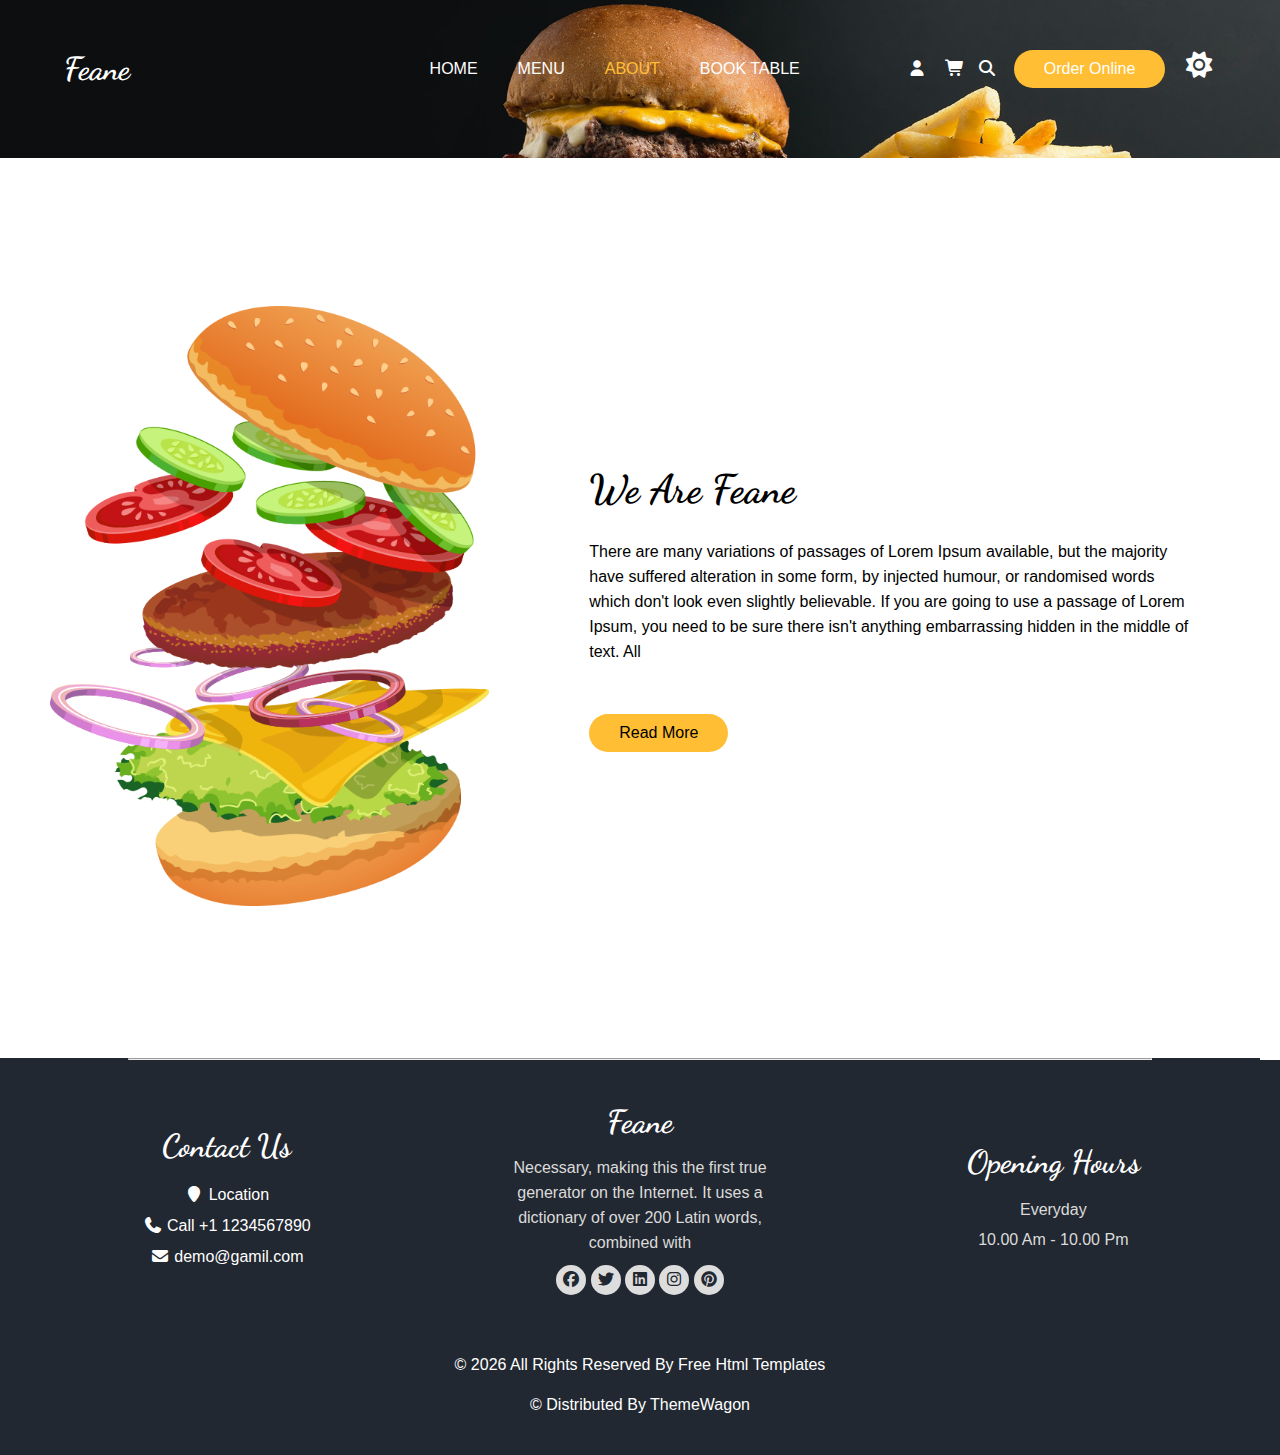
<file: pages/about.html>
<!DOCTYPE html>
<html lang="en" >
  <head>
    <meta charset="UTF-8">
    <meta name="viewport" content="width=device-width, initial-scale=1.0">
    <!-- brand logo -->
    <link rel="shortcut icon"  href="../images/favicon.png">

    <!-- index.css file -->
    <link rel="stylesheet" href="../css/style.css">

    <!-- reponsive.css file -->
    <link rel="stylesheet" href="../css/responsive.css">

    <!-- font awesome library -->
    <link rel="stylesheet" href="../css/all.min.css">
    
    <!-- google fonts -->
    <link rel="preconnect" href="https://fonts.googleapis.com">
    <link rel="preconnect" href="https://fonts.gstatic.com" crossorigin>
    <link href="https://fonts.googleapis.com/css2?family=Dancing+Script:wght@400..700&display=swap" rel="stylesheet">
    
    <!-- title -->
    <title>Feane</title>
  </head>
  <body mood="light">
    <main>
      <!-- Start land page section -->
      <section class="section-land">
        <!-- Start header -->
          <header>
            <nav>
              <div class="brand">
                <h1 class="main-font-family">Feane</h1>
              </div>

              <div class="links">
                <ul>
                  <li><a href="index.html">Home</a></li>
                  <li><a href="menu.html">Menu</a></li>
                  <li><a href="about.html">About</a></li>
                  <li><a href="book.html">Book Table</a></li>
                </ul>

                <div class="search">
                  <div class="user-active">
                    <a href="#user"><i class="fa fa-user"></i></a>
                    <a href="#cart"><i class="fa fa-cart-shopping"></i></a>
                    <a href="#cart"><i class="fa fa-search"></i></a>
                  </div>
                  <div class="order-on">
                    <button class="main-button-stylings">Order Online </button>
                  </div>
                  <div class="mood">
                    <i class="fa fa-sun"></i>
                  </div>
                </div>
              </div>
            
            <!-- start menue for responsive design  -->
              <div class="menu">
                <span></span>
                <span></span>
                <span></span>
              </div>
            <!-- End menue for responsive design  -->
            </nav>

            <div class="drop-down-menu" id="drop-down-menu">
              <div class="links">
                <ul>
                  <li><a href="index.html">Home</a></li>
                  <li><a href="menu.html">Menu</a></li>
                  <li><a href="about.html">About</a></li>
                  <li><a href="book.html">Book Table</a></li>
                </ul>

                <div class="search">
                  <div class="user-active">
                    <a href="#user"><i class="fa fa-user"></i></a>
                    <a href="#cart"><i class="fa fa-cart-shopping"></i></a>
                    <a href="#cart"><i class="fa fa-search"></i></a>
                  </div>
                  <div class="order-on ">
                    <button class="main-button-stylings">Order Online</button>
                  </div>
                  <div class="mood">
                    <i class="fa fa-sun"></i>
                  </div>
                </div>
              </div>
            </div>
          </header>
        <!-- End header -->
      </section>
      <!-- End land page section -->
      
      <!-- Start about section -->
        <section class="about">
          <div class="image">
            <img src="../images/about-img.png" alt="">
          </div>
          <div class="context">
            <h3 class="main-font-family ">We Are Feane </h3>
            <p>There are many variations of passages of Lorem Ipsum available, but the majority have suffered alteration in some form, by injected humour, or randomised words which don't look even slightly believable. If you are going to use a passage of Lorem Ipsum, you need to be sure there isn't anything embarrassing hidden in the middle of text. All </p>
            <button class="main-button-stylings">Read More</button>
          </div>
        </section>
      <!-- End about section -->

        <hr>
      <!-- Start Footer -->
        <footer class="footer main-spacing">
          <div class="container">
            <div class="items">
              <div class="item item1">
                <h4 class="main-font-family">Contact Us</h4>
                <p class="location"><i class="fa fa-map-marker"></i> Location</p>
                <p class="call"><i class="fa fa-phone"></i> Call +1 1234567890</p>
                <p class="email"><i class="fa fa-envelope"></i> demo@gamil.com</p>
              </div>
              <div class="item item2">
                <h4 class="main-font-family">Feane</h4>
                <p>Necessary, making this the first true generator on the Internet. It uses a dictionary of over 200 Latin words, combined with </p>
                <div class="contacts">
                  <a href="#facebook"><i class="fa-brands fa-facebook"></i></a>
                  <a href="#twitter"><i class="fa-brands fa-twitter"></i></a>
                  <a href="#linkedin"><i class="fa-brands fa-linkedin"></i></a>
                  <a href="#instagrm"><i class="fa-brands fa-instagram"></i></a>
                  <a href="#pinterest"><i class="fa-brands fa-pinterest"></i></a>
                </div>
              </div>
              <div class="item item3">
                <h4 class="main-font-family">Opening Hours</h4>
                <p>Everyday</p>
                <p class="time">10.00 Am - 10.00 Pm</p>
              </div>
            </div>
            <div class="copyRight-section">
              <p>
                &copy; <span class="time">2026 </span>All Rights Reserved By Free Html Templates <br>
                &copy; Distributed By ThemeWagon
              </p>
            </div>
          </div>
        </footer>
      <!-- End Footer -->
    </main>
    <script src="../js/app.js"></script>
  </body>
</html>
</file>
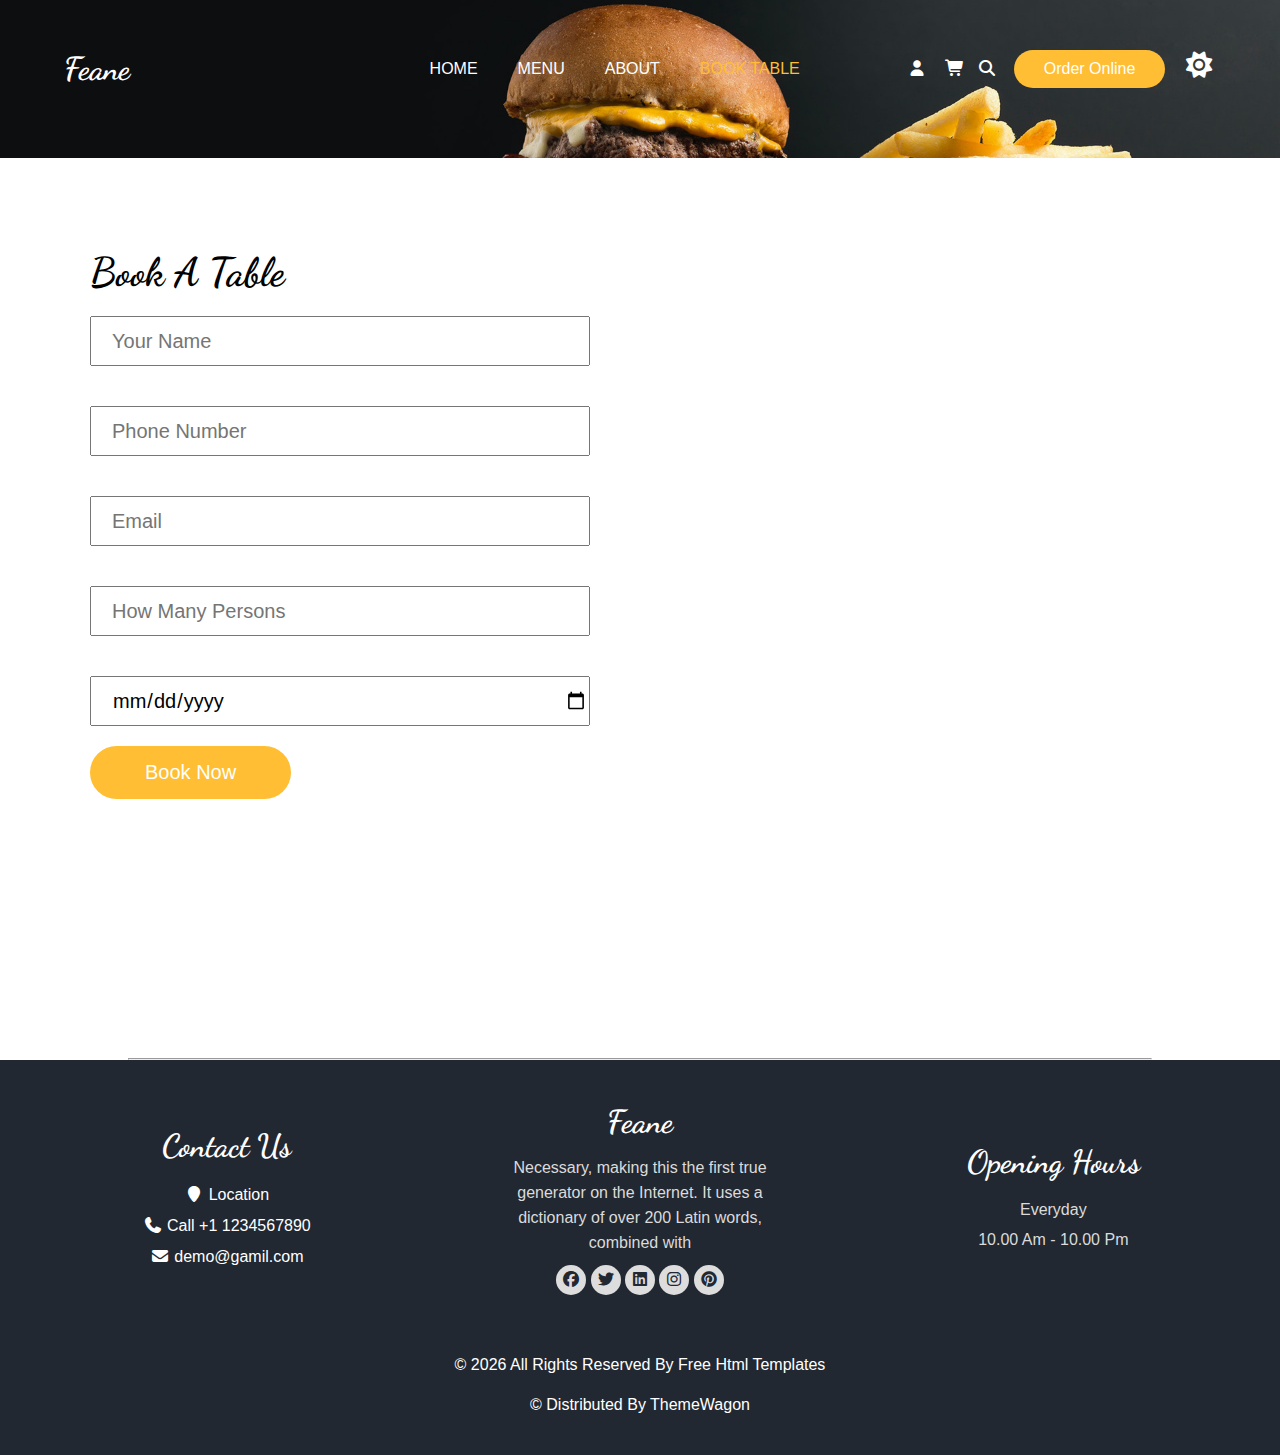
<file: pages/book.html>
<!DOCTYPE html>
<html lang="en" >
  <head>
    <meta charset="UTF-8">
    <meta name="viewport" content="width=device-width, initial-scale=1.0">
    <!-- brand logo -->
    <link rel="shortcut icon"  href="../images/favicon.png">

    <!-- index.css file -->
    <link rel="stylesheet" href="../css/style.css">

    <!-- reponsive.css file -->
    <link rel="stylesheet" href="../css/responsive.css">

    <!-- font awesome library -->
    <link rel="stylesheet" href="../css/all.min.css">
    
    <!-- google fonts -->
    <link rel="preconnect" href="https://fonts.googleapis.com">
    <link rel="preconnect" href="https://fonts.gstatic.com" crossorigin>
    <link href="https://fonts.googleapis.com/css2?family=Dancing+Script:wght@400..700&display=swap" rel="stylesheet">
    
    <!-- title -->
    <title>Feane</title>
  </head>
  <body mood="light">
    <main>
      <!-- Start land page section -->
      <section class="section-land">
        <!-- Start header -->
          <header>
            <nav>
              <div class="brand">
                <h1 class="main-font-family">Feane</h1>
              </div>

              <div class="links">
                <ul>
                  <li><a href="index.html">Home</a></li>
                  <li><a href="menu.html">Menu</a></li>
                  <li><a href="about.html">About</a></li>
                  <li><a href="book.html">Book Table</a></li>
                </ul>

                <div class="search">
                  <div class="user-active">
                    <a href="#user"><i class="fa fa-user"></i></a>
                    <a href="#cart"><i class="fa fa-cart-shopping"></i></a>
                    <a href="#cart"><i class="fa fa-search"></i></a>
                  </div>
                  <div class="order-on">
                    <button class="main-button-stylings">Order Online </button>
                  </div>
                  <div class="mood">
                    <i class="fa fa-sun"></i>
                  </div>
                </div>
              </div>  
            
            <!-- start menu for responsive design  -->
              <div class="menu">
                <span></span>
                <span></span>
                <span></span>
              </div>
            <!-- End menu for responsive design  -->
            </nav>

            <div class="drop-down-menu" id="drop-down-menu">
              <div class="links">
                <ul>
                  <li><a href="index.html">Home</a></li>
                  <li><a href="menu.html">Menu</a></li>
                  <li><a href="about.html">About</a></li>
                  <li><a href="book.html">Book Table</a></li>
                </ul>

                <div class="search">
                  <div class="user-active">
                    <a href="#user"><i class="fa fa-user"></i></a>
                    <a href="#cart"><i class="fa fa-cart-shopping"></i></a>
                    <a href="#cart"><i class="fa fa-search"></i></a>
                  </div>
                  <div class="order-on ">
                    <button class="main-button-stylings">Order Online</button>
                  </div>
                  <div class="mood">
                    <i class="fa fa-sun"></i>
                  </div>
                </div>
              </div>
            </div>
          </header>
        <!-- End header -->
      </section>
      <!-- End land page section -->

      
    <!-- Start Book Table Section -->
      <section class="book-table">
        <h2 class="main-font-family main-heading-stylings">Book A Table </h2>
        <form action="">
          <input type="text" placeholder="Your Name">
          <input type="tel" placeholder="Phone Number">
          <input type="email" placeholder="Email">
          <input type="number" placeholder="How Many Persons">
          <input type="date">
          <button class="main-button-stylings">Book Now</button>
        </form>
      </section>
    <!-- End Book Table Section -->
        <hr>
      <!-- Start Footer -->
        <footer class="footer main-spacing">
          <div class="container">
            <div class="items">
              <div class="item item1">
                <h4 class="main-font-family">Contact Us</h4>
                <p class="location"><i class="fa fa-map-marker"></i> Location</p>
                <p class="call"><i class="fa fa-phone"></i> Call +1 1234567890</p>
                <p class="email"><i class="fa fa-envelope"></i> demo@gamil.com</p>
              </div>
              <div class="item item2">
                <h4 class="main-font-family">Feane</h4>
                <p>Necessary, making this the first true generator on the Internet. It uses a dictionary of over 200 Latin words, combined with </p>
                <div class="contacts">
                  <a href="#facebook"><i class="fa-brands fa-facebook"></i></a>
                  <a href="#twitter"><i class="fa-brands fa-twitter"></i></a>
                  <a href="#linkedin"><i class="fa-brands fa-linkedin"></i></a>
                  <a href="#instagrm"><i class="fa-brands fa-instagram"></i></a>
                  <a href="#pinterest"><i class="fa-brands fa-pinterest"></i></a>
                </div>
              </div>
              <div class="item item3">
                <h4 class="main-font-family">Opening Hours</h4>
                <p>Everyday</p>
                <p class="time">10.00 Am - 10.00 Pm</p>
              </div>
            </div>
            <div class="copyRight-section">
              <p>
                &copy; <span class="time">2026 </span>All Rights Reserved By Free Html Templates <br>
                &copy; Distributed By ThemeWagon
              </p>
            </div>
          </div>
        </footer>
      <!-- End Footer -->
    </main>
    <script src="../js/app.js"></script>
  </body>
</html>
</file>
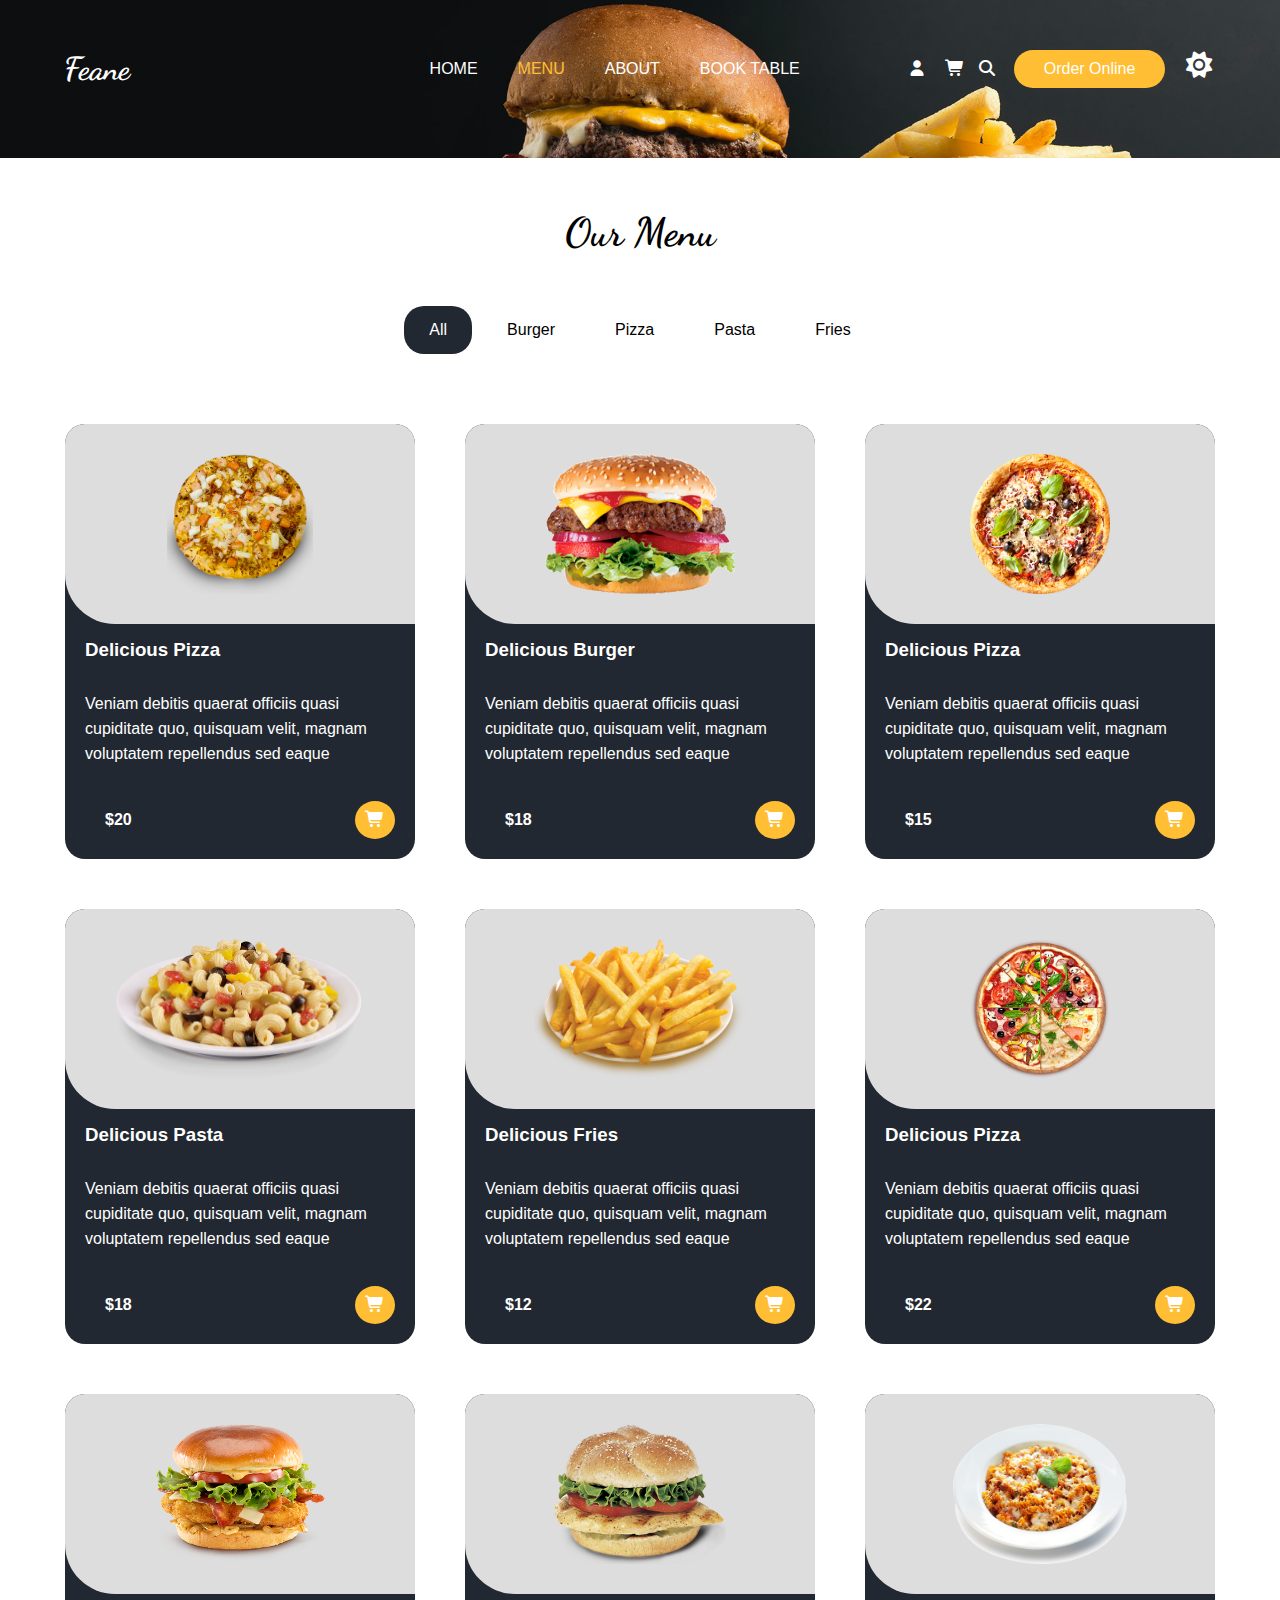
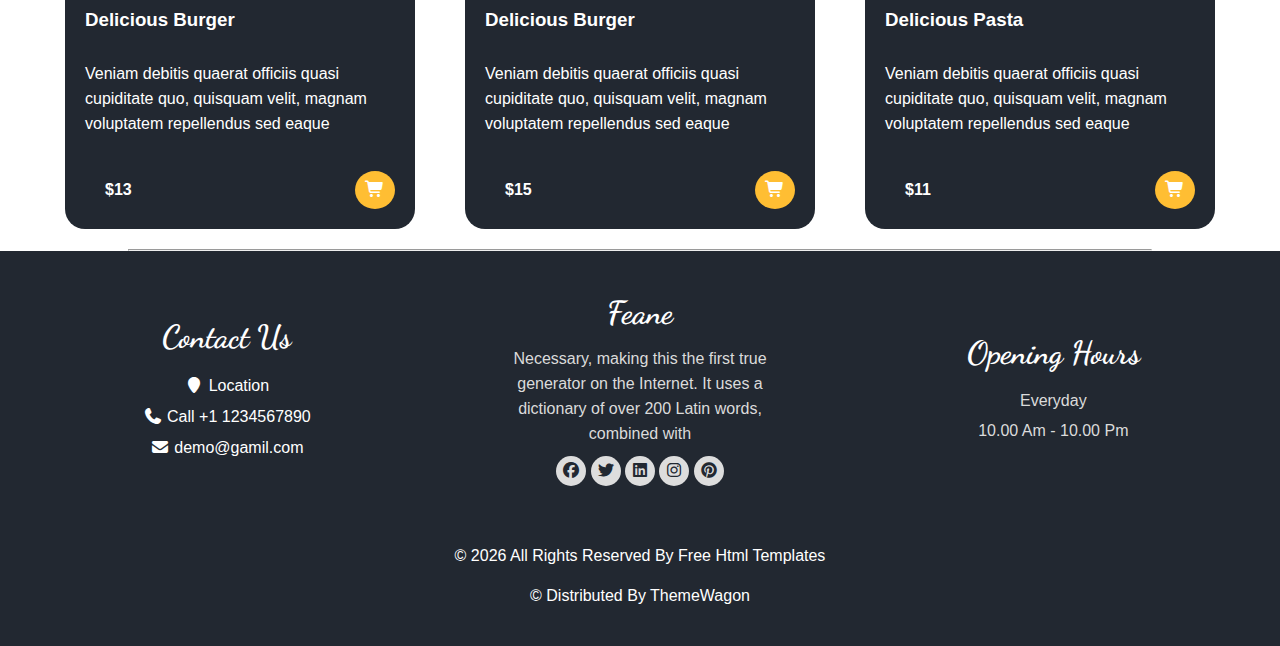
<file: pages/menu.html>
<!DOCTYPE html>
<html lang="en" >
  <head>
    <meta charset="UTF-8">
    <meta name="viewport" content="width=device-width, initial-scale=1.0">
    <!-- brand logo -->
    <link rel="shortcut icon"  href="../images/favicon.png">

    <!-- index.css file -->
    <link rel="stylesheet" href="../css/style.css">

    <!-- reponsive.css file -->
    <link rel="stylesheet" href="../css/responsive.css">

    <!-- font awesome library -->
    <link rel="stylesheet" href="../css/all.min.css">
    
    <!-- google fonts -->
    <link rel="preconnect" href="https://fonts.googleapis.com">
    <link rel="preconnect" href="https://fonts.gstatic.com" crossorigin>
    <link href="https://fonts.googleapis.com/css2?family=Dancing+Script:wght@400..700&display=swap" rel="stylesheet">
    
    <!-- title -->
    <title>Feane</title>
  </head>
  <body mood="light">
    <main>
      <!-- Start land page section -->
      <section class="section-land">
        <!-- Start header -->
          <header>
            <nav>
              <div class="brand">
                <h1 class="main-font-family">Feane</h1>
              </div>

              <div class="links">
                <ul>
                  <li><a href="index.html">Home</a></li>
                  <li><a href="menu.html">Menu</a></li>
                  <li><a href="about.html">About</a></li>
                  <li><a href="book.html">Book Table</a></li>
                </ul>

                <div class="search">
                  <div class="user-active">
                    <a href="#user"><i class="fa fa-user"></i></a>
                    <a href="#cart"><i class="fa fa-cart-shopping"></i></a>
                    <a href="#cart"><i class="fa fa-search"></i></a>
                  </div>
                  <div class="order-on">
                    <button class="main-button-stylings">Order Online </button>
                  </div>
                  <div class="mood">
                    <i class="fa fa-sun"></i>
                  </div>
                </div>
              </div>  
            
            <!-- start menu for responsive design  -->
              <div class="menu">
                <span></span>
                <span></span>
                <span></span>
              </div>
            <!-- End menu for responsive design  -->
            </nav>

            <div class="drop-down-menu" id="drop-down-menu">
              <div class="links">
                <ul>
                  <li><a href="index.html">Home</a></li>
                  <li><a href="menu.html">Menu</a></li>
                  <li><a href="about.html">About</a></li>
                  <li><a href="book.html">Book Table</a></li>
                </ul>

                <div class="search">
                  <div class="user-active">
                    <a href="#user"><i class="fa fa-user"></i></a>
                    <a href="#cart"><i class="fa fa-cart-shopping"></i></a>
                    <a href="#cart"><i class="fa fa-search"></i></a>
                  </div>
                  <div class="order-on ">
                    <button class="main-button-stylings">Order Online</button>
                  </div>
                  <div class="mood">
                    <i class="fa fa-sun"></i>
                  </div>
                </div>
              </div>
            </div>
          </header>
        <!-- End header -->
      </section>
      <!-- End land page section -->

      <!-- Start Menu Section -->
        <section class="menu-sec">
          <h2 class="main-heading-stylings main-font-family ">Our Menu </h2>
          <div class="menu-links">
            <ul>
              <li class="active">All</li>
              <li>Burger</li>
              <li>Pizza</li>
              <li>Pasta</li>
              <li>Fries</li>
            </ul>
          </div>

          <!-- table -->
          <div class="menu-table">
            <div class="item" data-food="pizza">
              <div class="image">
                <img src="../images/f1.png" alt="">
              </div>
              <h3>Delicious Pizza </h3>
              <p>Veniam debitis quaerat officiis quasi cupiditate quo, quisquam velit, magnam voluptatem repellendus sed eaque </p>
              <div class="foot">
                <span>$20 </span>
                <a href="#shope"><i class="fa fa-cart-shopping"></i></a>
              </div>
            </div>
            <div class="item" data-food="Burger">
              <div class="image">
                <img src="../images/f2.png" alt="">
              </div>
              <h3>Delicious Burger </h3>
              <p>Veniam debitis quaerat officiis quasi cupiditate quo, quisquam velit, magnam voluptatem repellendus sed eaque </p>
              <div class="foot">
                <span>$18 </span>
                <a href="#shope"><i class="fa fa-cart-shopping"></i></a>
              </div>
            </div>
            <div class="item" data-food="Pizza">
              <div class="image">
                <img src="../images/f3.png" alt="">
              </div>
              <h3>Delicious Pizza </h3>
              <p>Veniam debitis quaerat officiis quasi cupiditate quo, quisquam velit, magnam voluptatem repellendus sed eaque </p>
              <div class="foot">
                <span>$15 </span>
                <a href="#shope"><i class="fa fa-cart-shopping"></i></a>
              </div>
            </div>
            <div class="item" data-food="Pasta">
              <div class="image">
                <img src="../images/f4.png" alt="">
              </div>
              <h3>Delicious Pasta </h3>
              <p>Veniam debitis quaerat officiis quasi cupiditate quo, quisquam velit, magnam voluptatem repellendus sed eaque </p>
              <div class="foot">
                <span>$18 </span>
                <a href="#shope"><i class="fa fa-cart-shopping"></i></a>
              </div>
            </div>
            <div class="item" data-food="Fries">
              <div class="image">
                <img src="../images/f5.png" alt="">
              </div>
              <h3>Delicious Fries </h3>
              <p>Veniam debitis quaerat officiis quasi cupiditate quo, quisquam velit, magnam voluptatem repellendus sed eaque </p>
              <div class="foot">
                <span>$12 </span>
                <a href="#shope"><i class="fa fa-cart-shopping"></i></a>
              </div>
            </div>
            <div class="item" data-food="Pizza">
              <div class="image">
                <img src="../images/f6.png" alt="">
              </div>
              <h3>Delicious Pizza </h3>
              <p>Veniam debitis quaerat officiis quasi cupiditate quo, quisquam velit, magnam voluptatem repellendus sed eaque </p>
              <div class="foot">
                <span>$22 </span>
                <a href="#shope"><i class="fa fa-cart-shopping"></i></a>
              </div>
            </div>
            <div class="item" data-food="Burger">
              <div class="image">
                <img src="../images/f7.png" alt="">
              </div>
              <h3>Delicious Burger </h3>
              <p>Veniam debitis quaerat officiis quasi cupiditate quo, quisquam velit, magnam voluptatem repellendus sed eaque </p>
              <div class="foot">
                <span>$13 </span>
                <a href="#shope"><i class="fa fa-cart-shopping"></i></a>
              </div>
            </div>
            <div class="item" data-food="Burger">
              <div class="image">
                <img src="../images/f8.png" alt="">
              </div>
              <h3>Delicious Burger </h3>
              <p>Veniam debitis quaerat officiis quasi cupiditate quo, quisquam velit, magnam voluptatem repellendus sed eaque </p>
              <div class="foot">
                <span>$15 </span>
                <a href="#shope"><i class="fa fa-cart-shopping"></i></a>
              </div>
            </div>
            <div class="item" data-food="Pasta">
              <div class="image">
                <img src="../images/f9.png" alt="">
              </div>
              <h3>Delicious Pasta </h3>
              <p>Veniam debitis quaerat officiis quasi cupiditate quo, quisquam velit, magnam voluptatem repellendus sed eaque </p>
              <div class="foot">
                <span>$11 </span>
                <a href="#shope"><i class="fa fa-cart-shopping"></i></a>
              </div>
            </div>
          </div>

        </section>
      <!-- End Menu Section -->

        <hr>
      <!-- Start Footer -->
        <footer class="footer main-spacing">
          <div class="container">
            <div class="items">
              <div class="item item1">
                <h4 class="main-font-family">Contact Us</h4>
                <p class="location"><i class="fa fa-map-marker"></i> Location</p>
                <p class="call"><i class="fa fa-phone"></i> Call +1 1234567890</p>
                <p class="email"><i class="fa fa-envelope"></i> demo@gamil.com</p>
              </div>
              <div class="item item2">
                <h4 class="main-font-family">Feane</h4>
                <p>Necessary, making this the first true generator on the Internet. It uses a dictionary of over 200 Latin words, combined with </p>
                <div class="contacts">
                  <a href="#facebook"><i class="fa-brands fa-facebook"></i></a>
                  <a href="#twitter"><i class="fa-brands fa-twitter"></i></a>
                  <a href="#linkedin"><i class="fa-brands fa-linkedin"></i></a>
                  <a href="#instagrm"><i class="fa-brands fa-instagram"></i></a>
                  <a href="#pinterest"><i class="fa-brands fa-pinterest"></i></a>
                </div>
              </div>
              <div class="item item3">
                <h4 class="main-font-family">Opening Hours</h4>
                <p>Everyday</p>
                <p class="time">10.00 Am - 10.00 Pm</p>
              </div>
            </div>
            <div class="copyRight-section">
              <p>
                &copy; <span class="time">2026 </span>All Rights Reserved By Free Html Templates <br>
                &copy; Distributed By ThemeWagon
              </p>
            </div>
          </div>
        </footer>
      <!-- End Footer -->
    </main>
    <script src="../js/app.js"></script>
  </body>
</html>
</file>
<file: css/style.css>
/* Start General stylings */

* {
  padding: 0;
  margin: 0;
  box-sizing: border-box;
  color: white;
  font-family: "Open Sans", sans-serif;
}

body {
  position: relative;
  width: 100vw;
  min-height: 100vh;
  overflow-x: hidden;
}

main {
  width: 100%;
}

hr {
  width: 80%;
  margin: 0 auto;
}

:root {
  --main-color: #ffbe33;
  --main-bg-color: #e69c00;
  --main-bg-color2: #222831;
}

.main-spacing {
  padding: 30px 20px;
}

.main-heading-stylings {
  text-align: center;
  color: black;
  font-size: 2.5rem;
}

.main-font-family {
  font-family: "Dancing Script", cursive;
}

.main-button-stylings {
  padding: 10px 30px;
  border-radius: 30px;
  border: none;
  font-size: 1rem;
  background-color: #ffbe33;
  cursor: pointer;
  transition: 0.3s;
}

main  header nav .links ul li a.active,
main  header .drop-down-menu .links ul li a.active,
main  header nav .links ul li a:hover,
main  header .drop-down-menu .links ul li a:hover,
main  header nav .links .search .user-active a i:hover,
main  header .drop-down-menu .links .search .user-active a i:hover {
  color: var(--main-color) ;
}

main  header nav .links .search .order-on button:hover,
main  header .drop-down-menu .links .search .order-on button:hover,
main .section-land .slider-show div .order-now:hover {
  background-color: var(--main-bg-color)
}

.mood i {
  font-size: 25px;
  cursor: pointer;
}

/* End General stylings */

/* start land page section */

main .section-land {
  width: 100%;
  height: auto;
  background-image: url(../images/hero-bg.jpg);
  background-position: center;
  background-repeat: no-repeat;
  background-size: cover;
  padding: 50px 0;
}

/* start header */

main header {
  width: 100%;
  margin-bottom: 20px;
}

main  header nav,
main  header .drop-down-menu  {
  width: 90%;
  margin: 0 auto;
  display: flex;
  justify-content: space-between;
  align-items: center;
}

main  header nav .links,
main  header .drop-down-menu .links {
  display: flex;
  align-items: center;
  justify-content: space-between;
  width: 70%;
}

main  header nav .links ul,
main  header .drop-down-menu .links ul {
  display: flex;
  list-style: none;
  justify-content: space-evenly;
  align-items: center;
}

main  header nav .links ul li a,
main  header .drop-down-menu .links ul li a {
  text-decoration: none;
  font-size: 1rem;
  margin: 10px 20px;
  text-transform: uppercase;
  transition: 0.3s;
}

main  header nav .links .search *:not(button),
main  header .drop-down-menu .links .search *:not(button) {
  display: inline-block;
  padding: 0 5px;
}

/* Start styling menu for reponsive design */

main  header nav .menu {
  display: none;
  cursor: pointer;
  transition: 0.4s;
}

main  header nav .menu span {
  display: block;
  height: 5px;
  width: 40px;
  background-color: #DDD;
  margin: 5px 0;
  border-radius: 30px;
}

main  header .drop-down-menu {
  display: none;
  height: 0;
  overflow: hidden;
  justify-content: center;
  transition: 0.3s;
  margin-top: 20px;
}

main  header .drop-down-menu .links,
main  header .drop-down-menu .links ul {
  flex-direction: column;
}

/* End styling menu for reponsive design */

/* end header */

/* Start Slider Show */

main .section-land .slider-show {
  position: relative;
  display: flex;
  height: 300px;
  width: 85%;
  margin: 60px auto;
  overflow: hidden;
}

main .section-land .slider-show div {
  position: absolute;
  width: 100%;
  transition: 0.8s;
  overflow: hidden;
}

main .section-land .slider-show div:nth-child(1) {
  right: 0%;
}
main .section-land .slider-show div:nth-child(2) {
  right: -100%;
}
main .section-land .slider-show div:nth-child(3) {
  right: -100%
}

main .section-land .slider-show div h2 {
  font-size: 3.5rem;
}

main .section-land .slider-show div p {
  line-height: 20px;
  font-size: 14px;
  width: 400px;
  margin: 10px 0;
}

main .section-land .slider-show div .order-now {
  margin-top: 10px;
}

/* start slider controls */

main .section-land .slider-controls {
  margin: 0 auto;
  width: 80px;
}

main .section-land .slider-controls span {
  display: inline-block;
  width: 15px;
  height: 15px;
  background-color: white;
  border-radius: 50%;
  margin: 3px;
}

main .section-land .slider-controls span.active {
  transform: scale(1.5);
  background-color: #ffbe33;
} 

/* end slider controls */

/* End Slider Show */

/* End land page section */

/* Start Offer Section */

main .offer-section .offers {
  display: flex;
  align-items: center;
  justify-content: center;
  flex-wrap: wrap;
}

main .offer-section .offers .card {
  display: flex;
  align-items: center;
  background-color: var(--main-bg-color2);
  width: 550px;
  margin: 20px;
  border-radius: 5px;
  padding: 30px;
}

main .offer-section .offers .card .image {
  border: 5px solid #ffbe33;
  margin-right: 20px;
  overflow: hidden;
  border-radius: 100%;
  height: 150px;
  width: 150px;
}

main .offer-section .offers .card .image img {
  width: 100%;
  border-radius: 50%;
  transition: 0.3s;
  cursor: pointer;
}

main .offer-section .offers img:hover {
  transform: scale(1.2);
}

main .offer-section .offers .card .text *:not(i, button) {
  font-family: 'Dancing Script', cursive;
}

main .offer-section .offers .card .text h3 {
  font-size: 24px;
}

main .offer-section .offers .card .text p span {
  font-size: 2.5rem;
  font-weight: bold;
}


/* End Offer Section */

/* Start Customer Views */

main .customer-views .cards {
  text-align: center;
}

main .customer-views .cards p {
  background-color: var(--main-bg-color2);
  padding: 25px;
  width: fit-content;
  margin: 30px auto;
  text-align: left;
  border-radius: 5px;
}

main .customer-views .cards p span {
  display: inline-block;
  padding: 20px 0;
  font-weight: bold;
}

main .customer-views .cards .image img {
  border-radius: 50%;
  box-shadow: 0 0 0 5px var(--main-color);
}

/* End Customer Views */

/* Start Footer */

main footer {
  background-color: var(--main-bg-color2);
}

main footer .container .items {
  display: flex;
  justify-content: space-around;
  align-items: center;
  width: 100%;
  height: fit-content;
}

main footer .container .items .item {
  width: 300px;
  line-height: 25px;
  text-align: center;
  margin: 20px 0;
}

main footer .container .items .item h4 {
  font-size: 2rem;
  margin-bottom: 20px;
}

main footer .container .items .item1 *:not(h4),
main footer .container .items .item3 *:not(h4)  {
  line-height: 30px;
}

main footer .container .items .item1 p:hover,
main footer .container .items .item1 p:hover i {
  color: var(--main-color);
  cursor: pointer;
}

main footer .container .items .item2 p,
main footer .container .items .item3 *:not(h4) {
  color: #dbdbdb;
}

main footer .container .items .item2 .contacts a {
  display: inline-block;
  margin-top: 10px;
  width: 30px;
  height: 30px;
  line-height: 30px;
  text-align: center;
  border-radius: 50%;
  background-color: #DDD;
}

main footer .container .items .item2 .contacts a i {
  color: var(--main-bg-color2);
}

main footer .container .items .item2 .contacts a i:hover {
  color: var(--main-color);
}


main footer .container .copyRight-section p {
  margin-top: 30px;
  text-align: center;
  line-height: 40px;
}



/* End Footer */


/* Start about section */

main .about {
  display: flex;
  align-items: center;
  justify-content: space-around;
  width: 100%;
  min-height: 100vh;
  background-color: white;
  padding: 90px 20px;
  margin-left: -20px;
  box-shadow: 0 35px 0 var(--main-bg-color2);
}

main .about * {
  color: black;
  margin: 25px;
}

main .about img {
  height: 600px;
}

main .about .context {
  line-height: 25px;
}

main .about .context h3 {
  font-size: 2.5rem;
  line-height: 50px;
}

/* End about section */

/* Start book table section */

main .book-table {
  display: flex;
  flex-direction: column;
  align-items: start;
  background-color: white;
  width: 100%;
  min-height: 100vh;
  padding: 90px;
  box-shadow: 0 35px 0 white;
}

main .book-table *:not(button) {
  color: black;
}

main .book-table form {
  display: flex;
  flex-direction: column;
  align-items: center;
  min-height: 300px;
  width: 500px;
}

main .book-table form input {
  width: 100%;
  height: 50px;
  padding-left: 20px;
  font-size: 20px;
  outline: none;
  margin: 20px 0;
}

main .book-table form button {
  align-self: start;
  padding: 15px 55px;
  font-size: 20px;
}


/* End book table section */

/* start menu section */

main .menu-sec {
  margin-top: 50px;
}

main .menu-sec .menu-links {
  width: fit-content;
  margin: 20px auto;
  padding: 20px;
}

main .menu-sec .menu-links ul {
  display: flex;
  justify-content: space-between;
  align-items: center;
  list-style: none;
}

main .menu-sec .menu-links ul li {
  color: black;
  padding: 15px 25px;
  margin: 10px 5px;
  border-radius: 20px;
  cursor: pointer;
}

main .menu-sec .menu-links ul li:hover {
  background-color: var(--main-bg-color2);
  color: white;
}

main .menu-sec .menu-links ul li.active {
  background-color: var(--main-bg-color2);
  color: white;
}

main .menu-sec .menu-table {
  display: grid;
  grid-template-columns: repeat(auto-fill, minmax(280px, 350px));
  transition: all 0.4s ease;
  justify-content: center;
  grid-auto-flow: dense;
  gap: 50px;
  padding: 20px;
}

main .menu-sec .menu-table .item {
  background-color: var(--main-bg-color2);
  border-radius: 20px;
  overflow: hidden;
}

main .menu-sec .menu-table .item.hidden {
  display: none
}

main .menu-sec .menu-table .item p {
  line-height: 25px;
}

main .menu-sec .menu-table .item *:not(.image, i) {
  padding: 15px 20px;
}

main .menu-sec .menu-table .image {
  display: flex;
  justify-content: center;
  align-items: center;
  background-color: #DDD;
  width: 100%;
  height: 200px;
  border-bottom-left-radius: 50px;
} 

main .menu-sec .menu-table .image img {
  height: 170px;
  cursor: pointer;
  transition: 0.3s;
}

main .menu-sec .menu-table .image img:hover {
  transform: scale(1.1);
  filter: drop-shadow(0 0px 5px var(--main-bg-color)); 
}

main .menu-sec .menu-table .item .foot {
  display: flex;
  justify-content: space-between;
  align-items: center;
}

main .menu-sec .menu-table .item .foot a {
  text-align: center;
  background-color: var(--main-color);
  padding: 10px;
  border-radius: 50%;
}

main .menu-sec .menu-table .item .foot span {
  font-weight: bold;
}

/* End menu section */


/* Start customizing dark mood */

body[mood='dark'] *:not(
  .section-land *, 
  main a, 
  main i,
  main button,
  main img
  ) {
  background-color: var(--main-bg-color2) !important;
  color: #DDD;
}

body[mood='dark'] main .offer-section .offers .card {
  border: 1px solid var(--main-color);
}

body[mood='dark'] main .customer-views .cards div p {
  border: 1px solid var(--main-color);
}

body[mood='dark'] main .about {
  background-color: var(--main-bg-color2);
}

body[mood='dark'] main .about *,
body[mood='dark'] main .menu-sec .menu-links ul li {
  color: white;
}

body[mood='dark'] main .book-table {
  background-color: var(--main-bg-color2);
  box-shadow: 0 35px 0 var(--main-bg-color2);
}

body[mood='dark'] main .book-table * {
  color: white;
}

body[mood='dark'] main .book-table form input {
  background-color: transparent;
  border: 1px solid var(--main-color);
  color: white;
  border-radius: 5px;
}

body[mood='dark'] main .menu-sec .menu-table .item {
  border: 1px solid var(--main-color);
}

body[mood='dark'] main .menu-sec .menu-links ul li.active,
body[mood='dark'] main .menu-sec .menu-links ul li:hover {
  background-color: var(--main-bg-color) !important;
}

/* End customizing dark mood */

/* header stylings for scrolling */

.header-special-scroll {
  position: fixed;
  background: linear-gradient(to right, #0D0E10, #343A3D);
  padding: 20px;
  border-radius: 5px;
  top: 0px;
  left: 0;
  z-index: 11;
}

/* header stylings for scrolling */
</file>
<file: css/responsive.css>
@media (max-width: 1200px) {
  /* start slider responsive  */
  main  header nav .links {
    display: none;
  }

  main header nav .menu {
    display: block;
  }

  main header .drop-down-menu .links {
    text-align: center;
    line-height: 50px;
    transition: 0.5s;
  }

  main header .drop-down-menu {
    display: flex;
  }
  /* End slider responsive  */
}

@media (max-width: 1100px) {
  /* Start footer */
  main footer .container .items {
    flex-direction: column;
  }
  /* End footer */
}


@media (max-width: 900px) {
  /* Start about section  */
    main .about {
      flex-direction: column;
    }

    main .about .context {
      margin-right: unset;
    }

    main .about img {
      height: 400px;
    }
  /* Start about section  */
}


@media (max-width: 650px) {
  /* start slider responsive  */
    main .section-land .slider-show div {
      width: 100%;
    }

    main .section-land .slider-show div h2 {
      font-size: 2.5rem;
    }
  /* end slider responsive  */

  /* start Offer reponsive */
    main .offer-section .offers .card {
      flex-direction: column;
      text-align: center;
    }

    main .offer-section .offers .card * {
      line-height: 50px;
    }

    main .offer-section .offers .card .image {
      margin: unset;
    }
  /* End Offer reponsive */

  /* Start Customer reponsive */
    main .customer-views .cards .image img {
      width: 300px;
    }
  /* End Customer reponsive */

  /* start book table section */
    main .book-table {
      padding: 20px;
    }

    main .book-table form,
    main .book-table h2 {
      width: 100%;
    }
  /* end book table section */

  /* start menu section responsive */
    main .menu-sec .menu-links ul {
      flex-direction: column;
    }
  /* end menu section responsive */
}
/* End slider responsive  */
</file>
